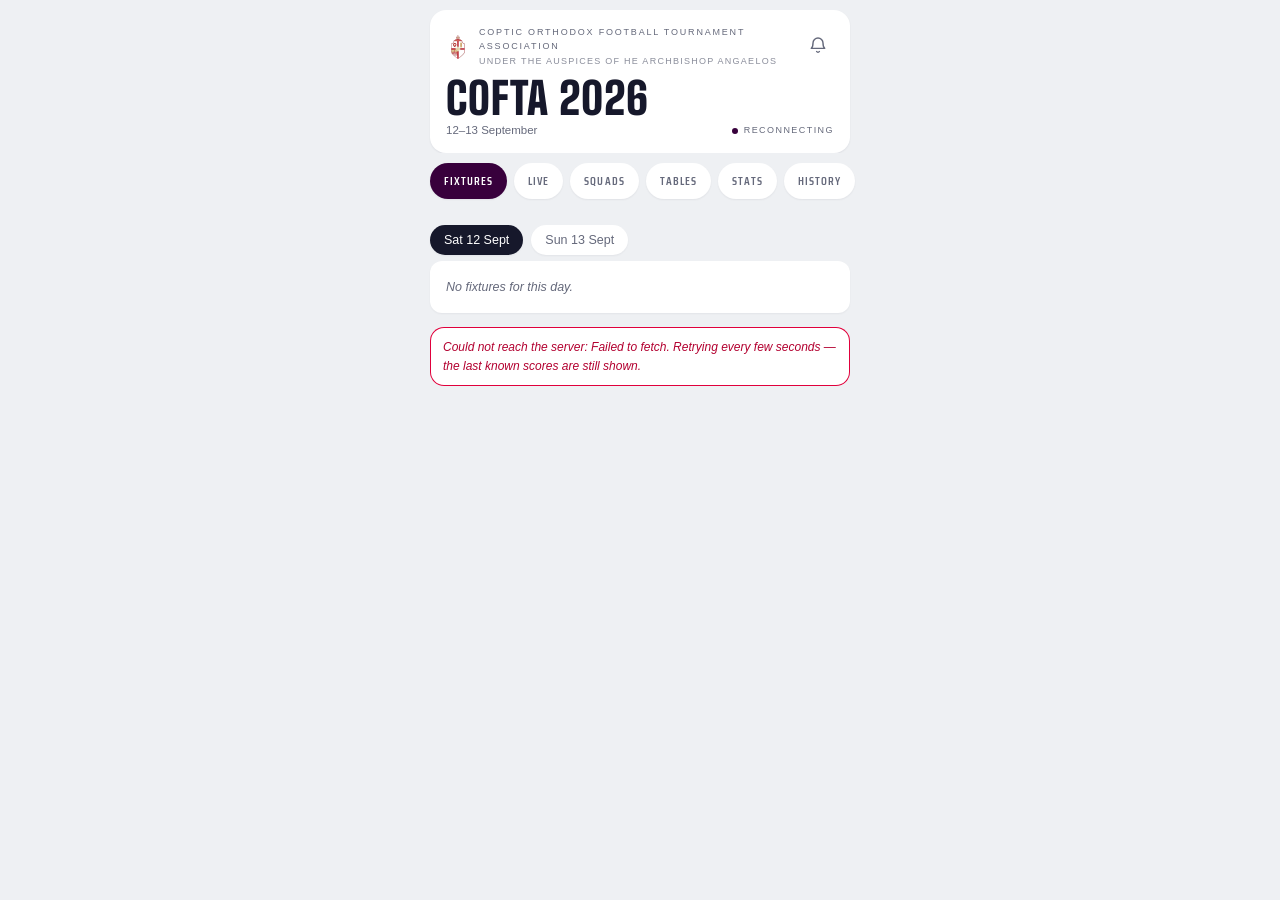
<file: web/index.html>
<!DOCTYPE html>
<html lang="en-GB">
<head>
<meta charset="utf-8">
<meta name="viewport" content="width=device-width,initial-scale=1,viewport-fit=cover">
<title>COFTA 2026 — Live Scores</title>
<meta name="description" content="Live scores, fixtures and tables for the Coptic Orthodox Football Tournament Association 2026, 12–13 September.">
<!-- KEEP PLAYERS' NAMES OUT OF SEARCH ENGINES.
     The Squads tab and every match report name real people, alongside the
     church they play for and the venue and time they will be there. The
     tournament is 16+, so some players are 16 or 17 — children in UK
     safeguarding terms, whatever they can otherwise consent to. Nothing about
     a weekend tournament needs those names to be findable on Google, and the
     site is reached by QR code and a short URL, not by search.

     A robots.txt `Disallow` WOULD BE THE WRONG TOOL and would quietly do the
     opposite of what it looks like: it stops a crawler fetching the page, so
     the crawler never reads this tag, and a URL already known from a link can
     stay listed with no way to say "drop it". noindex requires the crawl to
     happen. Cloudflare's own robots.txt already blocks the AI training
     crawlers and allows search engines through — which is exactly what this
     needs, so we deliberately do NOT ship a robots.txt of our own.

     `web/_headers` does nothing on this project (proven twice), so an
     X-Robots-Tag header is not available and this tag is the mechanism.

     To make the site findable later, delete this line. -->
<meta name="robots" content="noindex, nofollow">
<meta name="googlebot" content="noindex, nofollow">
<meta name="theme-color" content="#eef0f3">
<meta property="og:title" content="COFTA 2026 — Live Scores">
<meta property="og:description" content="Live scores, fixtures and tables. 12–13 September.">
<meta property="og:type" content="website">
<link rel="manifest" href="./manifest.webmanifest">
<link rel="apple-touch-icon" sizes="180x180" href="./apple-touch-icon.png">
<link rel="preload" href="./fonts/big-shoulders-display-latin-900-normal.woff2" as="font" type="font/woff2" crossorigin>
<link rel="preload" href="./fonts/saira-condensed-latin-600-normal.woff2" as="font" type="font/woff2" crossorigin>
<link rel="stylesheet" href="./fonts.css?b=cofta-v98">
<link rel="stylesheet" href="./styles.css?b=cofta-v98">
<link rel="stylesheet" href="./themes.css?b=cofta-v98">
</head>
<body>
<div class="app">
  <header class="hd">
    <!-- A BELL, NOT A SHIELD. This button has always led to the same panel, but
         the shield spoke to the wrong person: it said "admin" or "security" to
         a spectator, who has no idea there is anything behind it for them.
         Notifications now live in that panel and are the ONLY reason most
         readers will ever open it, so the icon names the thing they want. It
         still carries data-view="admin" and organisers still find sign-in
         behind it — the label is now "Alerts and organiser" so a screen reader
         says both, and the dot still marks a signed-in session. -->
    <button id="nav-admin" class="gear" data-view="admin"
      aria-label="Alerts and organiser" title="Alerts and organiser">
      <svg viewBox="0 0 24 24" width="20" height="20" aria-hidden="true" focusable="false"
        fill="none" stroke="currentColor" stroke-width="1.7"
        stroke-linecap="round" stroke-linejoin="round">
        <path d="M18 8.4a6 6 0 1 0-12 0c0 5-2.1 6.4-2.1 6.4h16.2S18 13.4 18 8.4Z"/>
        <path d="M13.7 18.6a2 2 0 0 1-3.4 0"/>
      </svg><i class="gdot" aria-hidden="true"></i></button>
    <!-- Diocese and auspices follow the competition being viewed: CONAFA is
         played in the Midlands, not London. render() drives both. -->
    <p class="assoc"><img class="dio" id="hd-dio" src="./diocese.webp" alt="Coptic Orthodox Diocese of London" width="24" height="24">
      <span id="hd-assoc">Coptic Orthodox Football Tournament Association<i>Under the Auspices of HE Archbishop Angaelos</i></span></p>
    <h1 id="hd-title">COFTA 2026</h1>
    <!-- hd-when holds the dates on a live page and the way back to the live
         tournament on an archive one. The pip is a sibling and is never
         rebuilt, because render() writes its state before this runs. -->
    <p class="meta"><span id="hd-when">12&ndash;13 September</span><span class="pip" id="pip"><i></i>Live</span></p>
  </header>
  <nav class="nav">
    <button id="nav-fixtures" data-view="fixtures" class="on">Fixtures</button>
    <button id="nav-live"     data-view="live">Live</button>
    <button id="nav-squads"   data-view="squads">Squads</button>
    <button id="nav-tables"   data-view="tables">Tables</button>
    <button id="nav-awards"   data-view="awards">Stats</button>
    <button id="nav-history"  data-view="history">History</button>
  </nav>
  <main class="scroll" id="body"><p class="empty">Loading&hellip;</p></main>
</div>
<script type="module" src="./app.js?b=cofta-v98"></script>
</body>
</html>
</file>
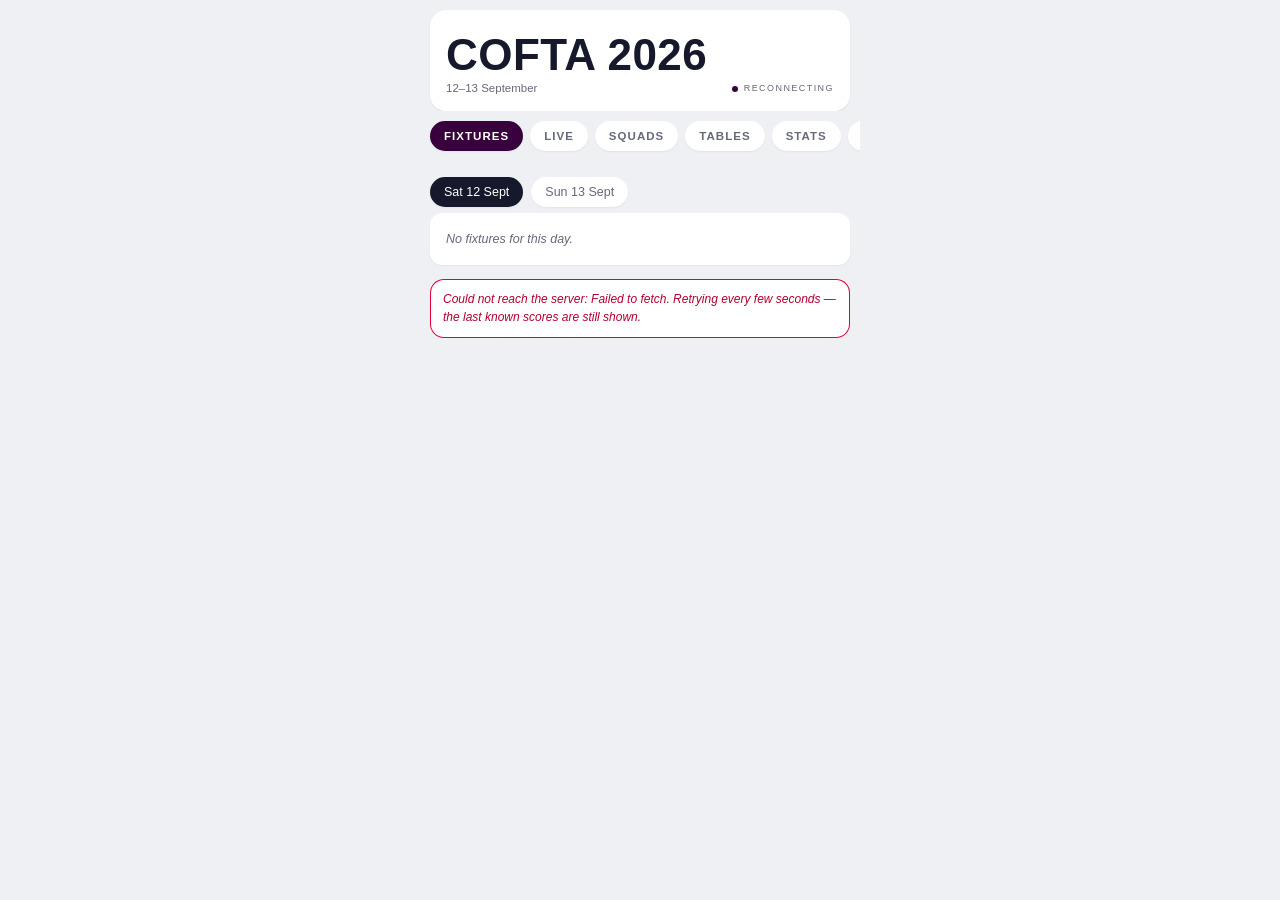
<file: tests/archive_flags.html>
<!doctype html><html lang="en"><head><meta charset="utf-8"><title>COFTA archive flag drill</title>
<link rel="stylesheet" href="../web/styles.css"><link rel="stylesheet" href="../web/themes.css">
<!--
  Archive flag drill.

  The archive stores conflicts rather than resolving them, and the flags must
  reach organisers and nobody else. The public half is easy to measure — a
  spectator sees zero .flagline elements. This covers the other half, which
  is otherwise only a conditional nobody ever executes: it stubs the role
  check to say "organiser", lets every other request go to the real database,
  opens the one Ark Cup play-off whose event count exceeds its score, and
  asserts the flag is rendered.

  Serve the repo root and open /tests/archive_flags.html; read
  globalThis.__flagSummary. Needs a connection — it reads the live archive.
-->
<script src="./until.js"></script>
<script>
localStorage.clear();
localStorage.setItem('cofta.session.v1', JSON.stringify({ access_token: 'drill', refresh_token: 'drill' }));

// Stub ONLY the role check. Everything else — snapshot, archive tables — goes
// to the real server, so this exercises the real rendering path.
const realFetch = window.fetch.bind(window);
window.fetch = (url, opts) => {
  const u = String(url);
  if (u.includes('/rpc/is_admin')) {
    return Promise.resolve(new Response('true', { status: 200,
      headers: { 'Content-Type': 'application/json' } }));
  }
  if (u.includes('/rpc/my_role')) {
    return Promise.resolve(new Response('"organiser"', { status: 200,
      headers: { 'Content-Type': 'application/json' } }));
  }
  return realFetch(url, opts);
};

const results = [];
const check = (name, ok, detail) => results.push({ name, ok: !!ok, detail });
const wait = (ms) => new Promise(r => setTimeout(r, ms));

window.addEventListener('load', async () => {
  // Boot is a condition, not a duration. A fixture row means the snapshot
  // landed and app.js is running; under a throttled timer the old fixed
  // 2.5s sleep cost nearer fifty seconds and still promised nothing.
  await untilOr(() => document.querySelector('.fx'), 'app boot (a fixture row)', 30000);
  document.getElementById('nav-history').click();
  await untilOr(() => document.querySelector('.ccard'), 'History competition cards');
  const ark = [...document.querySelectorAll('.ccard')].find(c => c.textContent.includes('Ark'));
  check('History reached and the Ark Cup card is present', !!ark);
  if (ark) {
    ark.click();
    await untilOr(() => document.querySelector('[data-histed="ark-cup-2026"]'),
      'Ark Cup edition list');
    const row = document.querySelector('[data-histed="ark-cup-2026"]');
    check('the 2026 edition is listed', !!row);
    if (row) {
      row.click();
      await untilOr(() => document.querySelector('.afxr'), 'Ark Cup 2026 fixtures');
      const flags = [...document.querySelectorAll('.flagline')].map(f => f.textContent.trim());
      check('organiser sees the flagged play-off events',
        flags.some(f => f.includes('event_count_exceeds_score')), flags);
      check('the official 2-0 is preserved despite three events',
        [...document.querySelectorAll('.afxs')].some(s => s.textContent.replace(/\s/g,'') === '2–0'));
      check('the conflicted marker is shown to everyone',
        [...document.querySelectorAll('.gap')].some(g => g.textContent.trim() === 'conflicted'));
    }
  }

  check('no wait timed out - every page rendered before it was read',
    __untilTimeouts.length === 0, __untilTimeouts.slice(0, 8));

  const summary = { total: results.length, failures: results.filter(r => !r.ok).length, results };
  globalThis.__flagSummary = summary;
  const out = document.createElement('pre');
  out.id = 'flag-report';
  out.style.cssText = 'padding:12px;white-space:pre-wrap;font:13px/1.5 ui-monospace,monospace';
  out.textContent = 'archive flag drill\n\n'
    + results.map(r => `${r.ok ? 'ok  ' : 'FAIL'}  ${r.name}`).join('\n')
    + `\n\n${summary.total - summary.failures}/${summary.total} passed`;
  document.body.appendChild(out);
});
</script></head>
<body data-theme="matchday">
<div class="app">
  <header class="hd"><button id="nav-admin" class="gear" data-view="admin" aria-label="Organiser"></button><h1 id="hd-title">COFTA 2026</h1><p class="meta"><span id="hd-when">12&ndash;13 September</span><span class="pip" id="pip"><i></i>Live</span></p></header>
  <nav class="nav">
    <button id="nav-fixtures" data-view="fixtures" class="on">Fixtures</button>
    <button id="nav-live" data-view="live">Live</button>
    <button id="nav-squads" data-view="squads">Squads</button>
    <button id="nav-tables" data-view="tables">Tables</button>
    <button id="nav-awards" data-view="awards">Stats</button>
    <button id="nav-history" data-view="history">History</button>
  </nav>
  <main class="scroll" id="body"><p class="empty">Loading&hellip;</p></main>
</div>
<script type="module" src="../web/app.js"></script>
</body></html>
</file>
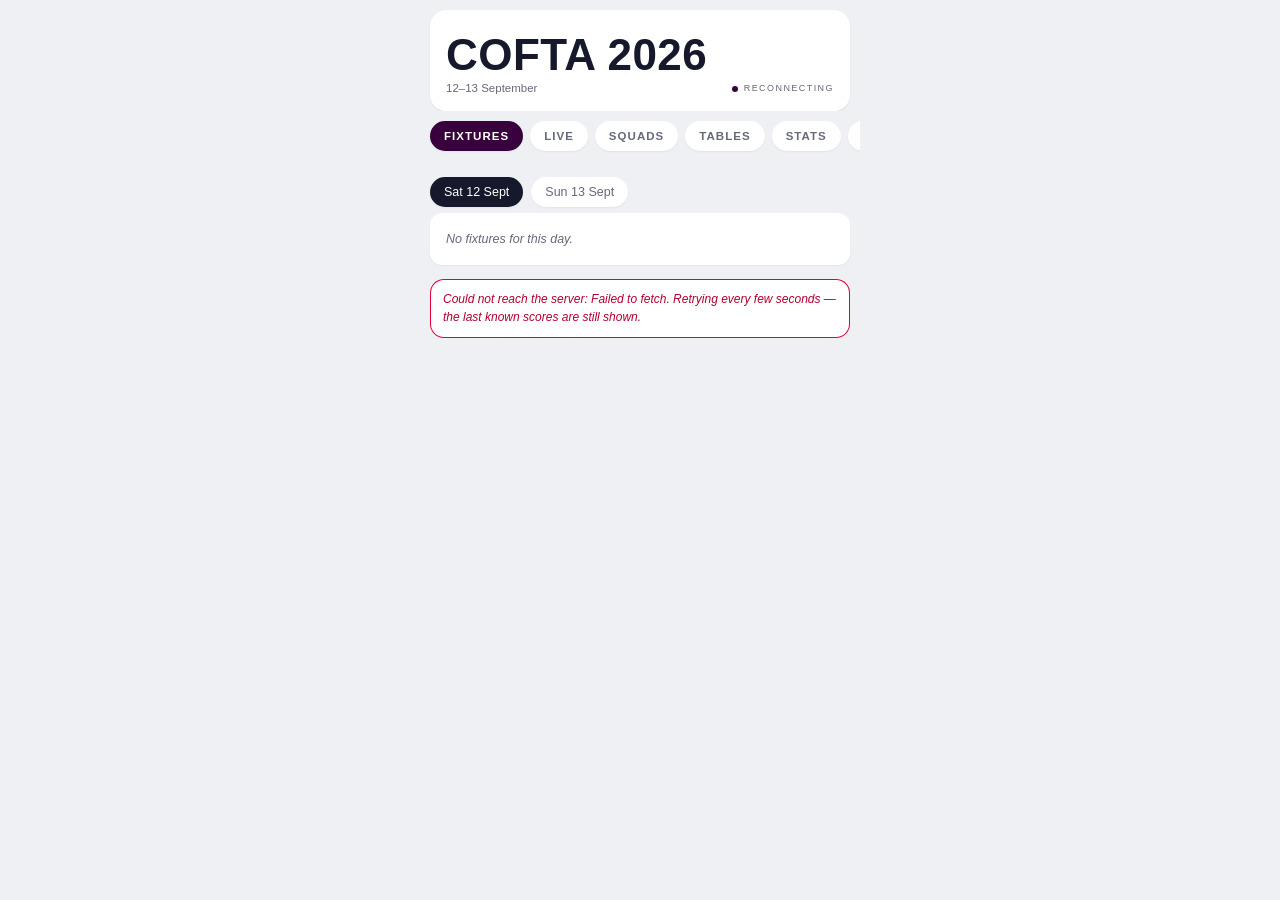
<file: tests/assist_drill.html>
<!doctype html><html lang="en"><head><meta charset="utf-8"><title>COFTA assist drill</title>
<link rel="stylesheet" href="../web/styles.css"><link rel="stylesheet" href="../web/themes.css">
<!--
  Assist drill.

  edit_event is a FULL REPLACE on the server, so the client has to send the
  assist it is currently showing on every edit — otherwise correcting a minute
  silently clears the assist beside it. That is the failure this drill exists
  to catch, and it is invisible from the UI.

  The role check is stubbed to "organiser" so the editor renders; edit_event
  is intercepted and captured rather than sent, so nothing reaches the live
  database. Everything else goes to the real server.

  Serve the repo root and open /tests/assist_drill.html; read
  globalThis.__assistSummary. Needs a connection and at least one goal on the
  live rehearsal data.
-->
<script>
localStorage.clear();
localStorage.setItem('cofta.session.v1', JSON.stringify({ access_token: 'drill', refresh_token: 'drill' }));

const sent = [];
// Edits are captured instead of sent, so the server never learns about them —
// but the app keeps polling the real snapshot every five seconds, and each
// poll overwrites the optimistic state with a copy that has no assist on it.
// The later assertions are about what survives a SECOND edit, so they need
// the first one to still be there when they run. The stub therefore plays the
// server's part: it remembers each edit and replays it into every snapshot
// that follows, which is exactly what a real edit_event would have caused.
const applied = new Map();
const realFetch = window.fetch.bind(window);
const ok = (body) => Promise.resolve(new Response(JSON.stringify(body),
  { status: 200, headers: { 'Content-Type': 'application/json' } }));
window.fetch = async (url, opts) => {
  const u = String(url);
  if (u.includes('/rpc/is_admin')) return ok(true);
  if (u.includes('/rpc/my_role'))  return ok('organiser');
  if (u.includes('/rpc/edit_event')) {          // captured, never sent
    let body; try { body = JSON.parse(opts.body); } catch { body = opts.body; }
    sent.push(body);
    if (body && body.p_event) applied.set(body.p_event, body);
    return ok(null);
  }
  const res = await realFetch(url, opts);
  if (!u.includes('/rpc/snapshot') || !applied.size) return res;
  const snap = await res.clone().json();
  for (const e of (snap?.events || [])) {
    const edit = applied.get(e.id);
    if (!edit) continue;
    e.p = edit.p_player;
    e.min = edit.p_minute;
    e.a = edit.p_assist;
  }
  return new Response(JSON.stringify(snap),
    { status: 200, headers: { 'Content-Type': 'application/json' } });
};

const results = [];
const check = (name, cond, detail) => results.push({ name, ok: !!cond, detail });
const wait = (ms) => new Promise(r => setTimeout(r, ms));
const noTransition = () => { const s = document.createElement('style');
  s.textContent = '*,*::before,*::after{transition:none!important;animation:none!important}';
  document.head.appendChild(s); };

window.addEventListener('load', async () => {
  noTransition();
  await wait(3000);

  // Find a played match that has a goal on its report.
  //
  // The row list is re-queried by index every time rather than captured once:
  // going back to Fixtures re-renders the whole view, which detaches every
  // node held from before, so a cached list silently clicks nothing from the
  // second iteration on. This drill passed for weeks on that bug because the
  // first fixture happened to hold a goal; when the rehearsal data moved its
  // goals to later matches the loop "searched" twelve rows without opening
  // any of them.
  // FORCE SATURDAY FIRST. The Fixtures tab opens on Sunday once the group
  // stage is complete, and Sunday is three knockout rows that may hold no
  // events at all — so once the rehearsal group stage was finished this drill
  // opened an empty final and reported "no goal to edit", which looks exactly
  // like the feature being broken. The goals live on day one.
  const toSaturday = async () => {
    document.getElementById('nav-fixtures').click(); await wait(280);
    const sat = [...document.querySelectorAll('[data-day]')]
      .find(b => /sat/i.test(b.textContent));
    if (sat && !sat.classList.contains('on')) { sat.click(); await wait(320); }
  };

  let goalEdit = null;
  await toSaturday();
  const count = document.querySelectorAll('[data-match]').length;
  for (let i = 0; i < Math.min(count, 20); i++) {
    await toSaturday();
    const row = document.querySelectorAll('[data-match]')[i];
    if (!row) continue;
    row.click(); await wait(420);
    const marks = [...document.querySelectorAll('.tl li .mk.goal')];
    if (marks.length) {
      goalEdit = marks[0].closest('li')?.querySelector('[data-edit]');
      if (goalEdit) break;
    }
  }
  check('found a goal to edit on the rehearsal data', !!goalEdit);

  if (goalEdit) {
    goalEdit.click(); await wait(350);
    const subs = [...document.querySelectorAll('.pksub')].map(s => s.textContent.trim());
    check('the goal editor labels both lists', subs.join('|') === 'Scored by|Assisted by', subs);

    const assistBtns = [...document.querySelectorAll('[data-edassist]')];
    check('an assist list is offered', assistBtns.length > 1, assistBtns.length);
    check('"No assist" is the first option',
      assistBtns[0]?.dataset.edassist === 'none' && /No assist/.test(assistBtns[0].textContent));

    const scorer = document.querySelector('[data-edpick].on:not([data-edpick="none"])');
    check('the scorer is excluded from their own assist list',
      !scorer || !assistBtns.some(b => b.dataset.edassist === scorer.dataset.edpick),
      scorer?.dataset.edpick);

    // choose an assist and save
    const pick = assistBtns.find(b => b.dataset.edassist !== 'none');
    const pickedId = pick.dataset.edassist;
    pick.click(); await wait(250);
    check('the chosen assist is marked selected',
      document.querySelector(`[data-edassist="${pickedId}"]`)?.classList.contains('on'));

    document.querySelector('[data-edsave]').click(); await wait(600);
    const payload = sent[sent.length - 1];
    check('edit_event carries the assist', payload && payload.p_assist === pickedId, payload);
    check('edit_event still carries player and minute',
      payload && 'p_player' in payload && /′$/.test(payload.p_minute || ''), payload);
    check('the report now shows the assist',
      !!document.querySelector('.asst'),
      document.querySelector('.asst')?.textContent.trim());

    // re-open and save again WITHOUT touching the assist: it must survive
    const again = document.querySelector('.tl li .mk.goal')?.closest('li')?.querySelector('[data-edit]');
    if (again) {
      again.click(); await wait(350);
      check('re-opening pre-selects the stored assist',
        document.querySelector(`[data-edassist="${pickedId}"]`)?.classList.contains('on'));
      document.querySelector('[data-edsave]').click(); await wait(600);
      const p2 = sent[sent.length - 1];
      check('a minute-only edit sends the assist back, not null',
        p2 && p2.p_assist === pickedId, p2);
    }

    // ── the one-tap path: "+ Assist" on the row, no Save ───────────────
    //
    // The whole risk here is the same full-replace trap the panel above
    // guards: a tap that sends only the assist would blank the scorer and the
    // minute, and NOTHING ON THE SCREEN WOULD SHOW IT. So the assertions are
    // about the payload, not about what the row looks like afterwards.
    const goalLi = document.querySelector('.tl li .mk.goal')?.closest('li');
    const assistBtn = goalLi?.querySelector('[data-assist]');
    check('a recorded goal offers an assist button on its own row', !!assistBtn,
      goalLi?.querySelector('.rowacts')?.textContent.replace(/\s+/g, ' ').trim());

    if (assistBtn) {
      assistBtn.click(); await wait(350);
      const panel = document.querySelector('.picker');
      check('it opens a picker and NOT the editor',
        !!panel && !document.querySelector('[data-edsave]'),
        panel?.querySelector('.pkhd span')?.textContent);
      check('the picker has no confirm button of any kind',
        !!panel && !panel.querySelector('[data-edsave],[data-assistsave]'));
      check('the header names the scorer it is asking about',
        /assisted/i.test(panel?.querySelector('.pkhd span')?.textContent || ''),
        panel?.querySelector('.pkhd span')?.textContent);

      const opts = [...document.querySelectorAll('[data-assistpick]')];
      const scorerId = sent[sent.length - 1]?.p_player;
      check('the scorer cannot assist their own goal',
        !opts.some(b => b.dataset.assistpick === scorerId), scorerId);

      const target = opts.find(b => b.dataset.assistpick !== 'none'
        && b.dataset.assistpick !== pickedId);
      if (target) {
        const newId = target.dataset.assistpick;
        const n = sent.length;
        target.click(); await wait(600);
        check('ONE TAP SENDS IT - no second confirming tap', sent.length === n + 1,
          { before: n, after: sent.length });
        const p3 = sent[sent.length - 1];
        check('the tap applied the assist chosen', p3 && p3.p_assist === newId, p3);
        check('AND SENT THE SCORER BACK - full replace, or it is wiped',
          p3 && p3.p_player === scorerId, p3);
        check('and the minute, still with its prime',
          p3 && /′$/.test(p3.p_minute || ''), p3?.p_minute);
        check('the picker closed itself', !document.querySelector('[data-assistpick]'));
        check('the row shows the new assist without a reload',
          /assist/i.test(document.querySelector('.tl li .asst')?.textContent || ''),
          document.querySelector('.tl li .asst')?.textContent.trim());
      } else {
        check('a second squad member was available to pick', false, opts.length);
      }
    }

    // ── Undo asks first, and says what it costs ────────────────────────
    //
    // confirm() is STUBBED TO REFUSE, so the drill can read the message
    // without ever voiding a goal on the live data. That also proves the
    // refusal path: saying no must send nothing.
    // RE-QUERY. `goalLi` was captured before the assist tap, and render()
    // has replaced the timeline since — a click on a detached node never
    // reaches the delegated handler, and the failure looks exactly like the
    // feature not working. This is the drill trap CLAUDE.md already names.
    const undoLi = document.querySelector('.tl li .mk.goal')?.closest('li');
    const undo = undoLi?.querySelector('[data-void]');
    check('the goal row still offers Undo', !!undo && document.contains(undo));
    if (undo) {
      const realConfirm = window.confirm;
      let asked = null;
      window.confirm = (msg) => { asked = msg; return false; };
      const n = sent.length;
      undo.click(); await wait(400);
      window.confirm = realConfirm;

      check('Undo asks before it does anything', typeof asked === 'string', asked);
      check('saying no sends NOTHING', sent.length === n, { before: n, after: sent.length });
      check('the goal is still on the report', !!document.querySelector('.tl li .mk.goal'));
      check('the warning names the score it would go back to',
        /score goes back to/i.test(asked || ''), asked);
      check('and is specific about the notification, either way',
        /already gone out|not been announced/i.test(asked || ''), asked);
      check('the row was not left in a half-undone state',
        !document.querySelector('.tl li.pending'));
    }
  }

  const summary = { total: results.length, failures: results.filter(r => !r.ok).length, results, sent };
  globalThis.__assistSummary = summary;
  const out = document.createElement('pre');
  out.id = 'assist-report';
  out.style.cssText = 'padding:12px;white-space:pre-wrap;font:13px/1.5 ui-monospace,monospace';
  out.textContent = 'assist drill\n\n'
    + results.map(r => `${r.ok ? 'ok  ' : 'FAIL'}  ${r.name}`).join('\n')
    + `\n\n${summary.total - summary.failures}/${summary.total} passed`;
  document.body.appendChild(out);
});
</script></head>
<body data-theme="matchday">
<div class="app">
  <header class="hd"><button id="nav-admin" class="gear" data-view="admin" aria-label="Organiser"></button><h1 id="hd-title">COFTA 2026</h1><p class="meta"><span id="hd-when">12&ndash;13 September</span><span class="pip" id="pip"><i></i>Live</span></p></header>
  <nav class="nav">
    <button id="nav-fixtures" data-view="fixtures" class="on">Fixtures</button>
    <button id="nav-live" data-view="live">Live</button>
    <button id="nav-squads" data-view="squads">Squads</button>
    <button id="nav-tables" data-view="tables">Tables</button>
    <button id="nav-awards" data-view="awards">Stats</button>
    <button id="nav-history" data-view="history">History</button>
  </nav>
  <main class="scroll" id="body"><p class="empty">Loading&hellip;</p></main>
</div>
<script type="module" src="../web/app.js"></script>
</body></html>
</file>
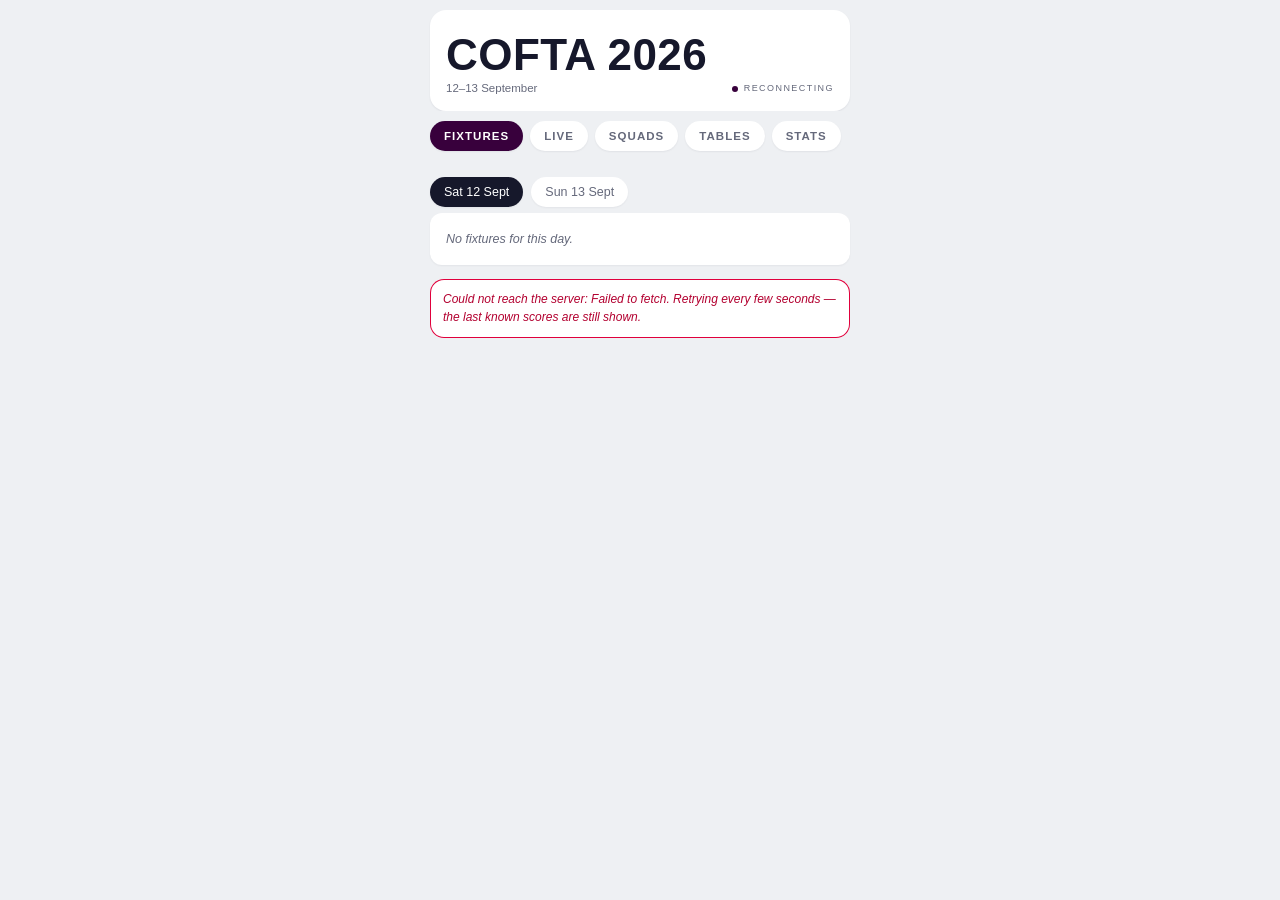
<file: tests/boot_drill.html>
<!doctype html><html lang="en"><head><meta charset="utf-8"><title>COFTA boot drill</title>
<link rel="stylesheet" href="../web/styles.css"><link rel="stylesheet" href="../web/themes.css">
<!--
  Boot drill — the offline organiser.

  model.js is tested headlessly; this covers the one thing it cannot, which is
  what app.js decides at boot when the network will not answer. Found in a
  venue drill: an organiser's phone restarting on a dead signal came up as a
  spectator, because a failed role check is indistinguishable from "not an
  admin". The fix remembers the last confirmed role; these are its guardrails.

  Serve the repo root (scratchpad/serve.ps1) and open:
      /tests/boot_drill.html                 offline boot, then recovery
      /tests/boot_drill.html?mode=nosession  stale cache with no session
  Read globalThis.__drillSummary when it appears. Every assertion must pass;
  a failure here means an organiser loses their controls, or a spectator
  gains them.
-->
<script>
const MODE = new URLSearchParams(location.search).get('mode') || 'recovery';
localStorage.clear();
// a signed-in organiser whose last check succeeded, exactly as a real phone
// would have it after any successful session
if (MODE !== 'nosession') {
  localStorage.setItem('cofta.session.v1', JSON.stringify({ access_token: 'drill', refresh_token: 'drill' }));
}
localStorage.setItem('cofta.role.v1', JSON.stringify({ admin: true, role: 'organiser' }));

const EMPTY_SNAP = { now: new Date().toISOString(), teams: [], players: [], matches: [],
  events: [], slots: {}, ties: [], trophies: {}, history: [] };

// 'down' rejects like a dead radio; 'revoked' answers, and says no.
window.__net = 'down';
window.__calls = [];
window.fetch = (url) => {
  window.__calls.push(String(url));
  if (window.__net === 'down') return Promise.reject(new TypeError('Failed to fetch'));
  const body = String(url).includes('/rpc/snapshot') ? EMPTY_SNAP : false;
  return Promise.resolve(new Response(JSON.stringify(body),
    { status: 200, headers: { 'Content-Type': 'application/json' } }));
};

const probe = () => ({
  signout: !!document.getElementById('signout'),
  reset:   !!document.querySelector('[data-reset]'),
  signin:  !!document.getElementById('signin'),
  roleChecks: window.__calls.filter(u => u.includes('is_admin')).length,
});

const results = [];
const check = (name, ok, detail) => results.push({ name, ok: !!ok, detail });
const wait = (ms) => new Promise(r => setTimeout(r, ms));

window.addEventListener('load', async () => {
  await wait(1000);                       // boot's own poll has failed by now
  document.getElementById('nav-admin').click();
  await wait(200);
  const booted = probe();

  if (MODE === 'nosession') {
    check('no session: cached role is ignored', !booted.signout && !booted.reset, booted);
    check('no session: sign-in form is shown', booted.signin, booted);
    check('no session: the role is never even asked for', booted.roleChecks === 0, booted);
  } else {
    check('offline boot: the network was tried first', booted.roleChecks === 1, booted);
    check('offline boot: organiser controls render', booted.signout, booted);
    check('offline boot: organiser-only reset renders', booted.reset, booted);
    check('offline boot: no sign-in form', !booted.signin, booted);

    window.__net = 'revoked';             // signal returns; the server says no
    window.dispatchEvent(new Event('online'));
    await wait(700);
    const after = probe();
    check('recovery: the role was re-checked', after.roleChecks === 2, after);
    check('recovery: controls are withdrawn', !after.signout && !after.reset, after);
    check('recovery: sign-in form returns', after.signin, after);
    check('recovery: the cache is corrected, not left stale',
      localStorage.getItem('cofta.role.v1') === JSON.stringify({ admin: false, role: null }),
      localStorage.getItem('cofta.role.v1'));
  }

  const summary = { mode: MODE, total: results.length,
    failures: results.filter(r => !r.ok).length, results };
  globalThis.__drillSummary = summary;
  // the app keeps polling and re-rendering #body, so the report sits outside it
  const out = document.createElement('pre');
  out.id = 'drill-report';
  out.style.cssText = 'padding:12px;white-space:pre-wrap;font:13px/1.5 ui-monospace,monospace';
  out.textContent = `boot drill — ${summary.mode}\n\n` +
    results.map(r => `${r.ok ? 'ok  ' : 'FAIL'}  ${r.name}`).join('\n') +
    `\n\n${summary.total - summary.failures}/${summary.total} passed`;
  document.body.appendChild(out);
});
</script></head>
<body data-theme="matchday">
<div class="app">
  <header class="hd"><button id="nav-admin" class="gear" data-view="admin" aria-label="Organiser"></button><h1 id="hd-title">COFTA 2026</h1><p class="meta"><span id="hd-when">12&ndash;13 September</span><span class="pip" id="pip"><i></i>Live</span></p></header>
  <nav class="nav">
    <button id="nav-fixtures" data-view="fixtures" class="on">Fixtures</button>
    <button id="nav-live" data-view="live">Live</button>
    <button id="nav-squads" data-view="squads">Squads</button>
    <button id="nav-tables" data-view="tables">Tables</button>
    <button id="nav-awards" data-view="awards">Stats</button>
  </nav>
  <main class="scroll" id="body"><p class="empty">Loading&hellip;</p></main>
</div>
<script type="module" src="../web/app.js"></script>
</body></html>
</file>
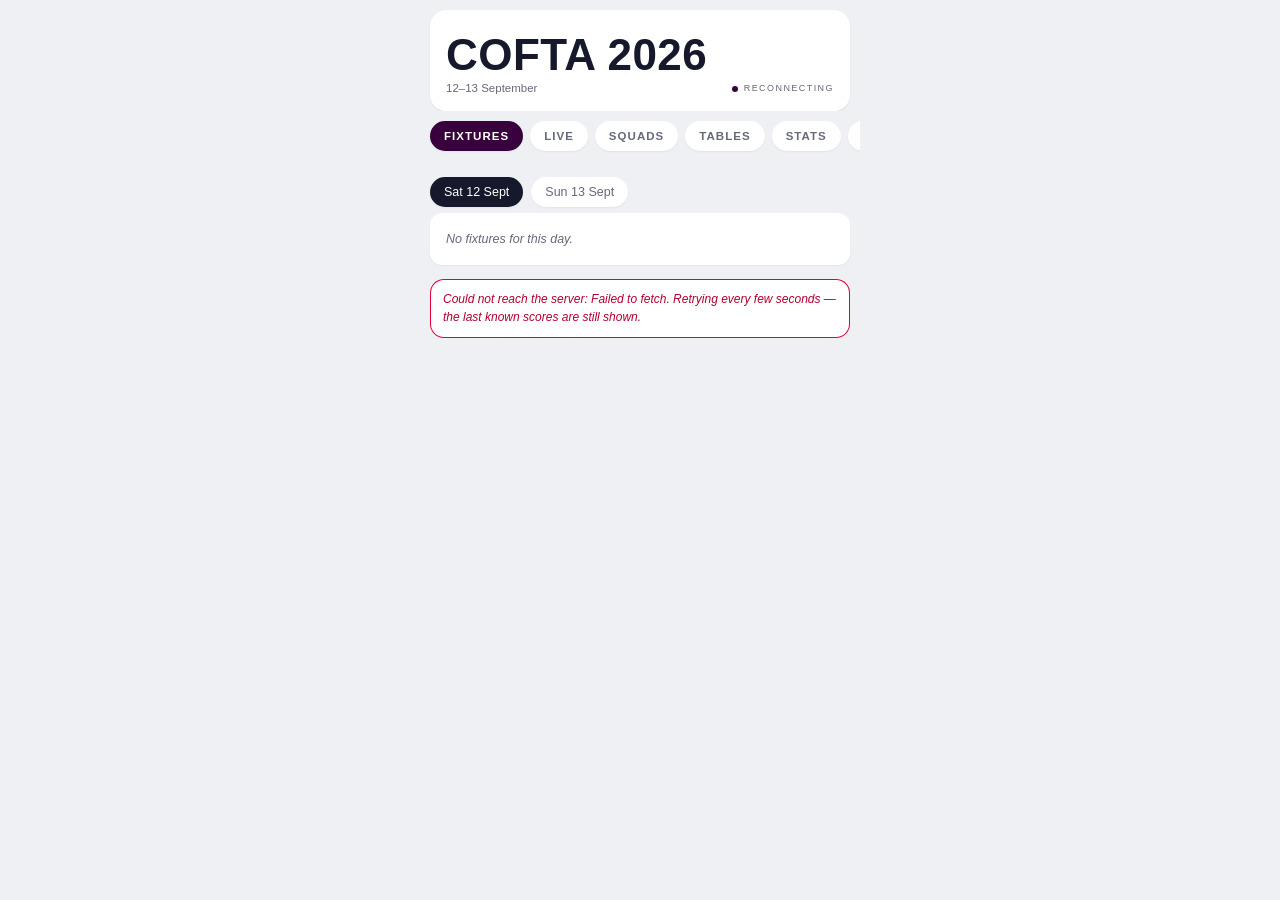
<file: tests/gender_drill.html>
<!doctype html><html lang="en"><head><meta charset="utf-8"><title>COFTA gendered-archive drill</title>
<!-- Crest paths in the data are relative to web/, so this page must resolve
     them the way the app does or every image 404s and the onerror fallback
     fires before an assertion can read the src. -->
<base href="../web/">
<link rel="stylesheet" href="styles.css"><link rel="stylesheet" href="themes.css">
<!--
  Gendered archive drill.

  Two things this covers that nothing else can.

  1. THE CABINET BUG. Three churches field both a men's and a women's side
     under one name, and the cabinet used to pool them: SMPK's record showed
     the Ark Cup and COSA in one trophy count. The model test pins the
     aggregation; this pins the rendered page and the entry-point defaulting.

  2. GENDERED CRESTS. The three women's crest files have not been supplied
     yet, so this stubs the archive_teams read to inject a crest_women and
     asserts the img src actually follows the edition's category. Without the
     stub the mechanism would sit untested until the files land.

  Serve the repo root and open /tests/gender_drill.html; read
  globalThis.__genderSummary. Needs a connection.
-->
<!-- NOT "./until.js": the <base href="../web/"> above rewrites it to
     web/until.js, which 404s, leaving untilOr undefined and the drill dead
     before its first assertion. Relative to the BASE, not to this file. -->
<script src="../tests/until.js"></script>
<script>
localStorage.clear();
// An existing file, so the category switch is observable: were this a
// genuinely absent path the onerror fallback would swap it back to the live
// crest before the assertion could read src. gg.webp is visibly not smpk's.
const WOMENS_CREST = './crests/gg.webp';
const realFetch = window.fetch.bind(window);
window.fetch = async (url, opts) => {
  const u = String(url);
  const res = await realFetch(url, opts);
  if (!u.includes('archive_teams?select=')) return res;
  const rows = await res.clone().json();
  for (const t of rows) {
    if (t.canonical_name === 'St Mary & Pope Kyrillos VI' && !t.parent_club) {
      t.display = Object.assign({}, t.display, { crest_women: WOMENS_CREST });
    }
  }
  return new Response(JSON.stringify(rows),
    { status: 200, headers: { 'Content-Type': 'application/json' } });
};

const results = [];
const check = (name, cond, detail) => results.push({ name, ok: !!cond, detail });
const wait = (ms) => new Promise(r => setTimeout(r, ms));

// Waiting for ".afxr to exist" is not enough: the previous edition's rows are
// still in the DOM at that moment, so the loop exits immediately and every
// assertion reads the page you just left. Wait for THIS edition's header.
//
// That used to compare the <h2> text against what it was before. When the
// edition's name moved up into the masthead the <h2> went with it, the
// selector stopped matching anything, and the wait just ran out — a drill
// that failed for a reason entirely unrelated to what it tests. `data-ed` is
// an explicit hook so it can name the edition it is waiting for.
const openEdition = async (id) => {
  document.getElementById('nav-history').click();
  await untilOr(() => document.querySelector('.ccard'), 'History cards before ' + id);
  const b = document.createElement('button');
  b.dataset.histed = id; b.style.display = 'none';
  document.body.appendChild(b); b.click(); b.remove();
  const ready = () => document.querySelector(`.chead[data-ed="${id}"]`)
    && (document.querySelector('.afxr') || document.querySelector('.thincard'));
  if (await untilOr(ready, 'edition page ' + id)) return;
  throw new Error('edition ' + id + ' never rendered');
};
// Must be a link that actually draws a badge: goal-event links name the club
// without a crest, and they come first in the DOM.
const linkFor = (name) => [...document.querySelectorAll('.tlink[data-archteam]')]
  .find(el => el.querySelector('.who b')?.textContent.trim() === name
           && (el.querySelector('img') || el.querySelector('.mono')));
const finals = () => [...document.querySelectorAll('.cabrow .cabm b')].map(b => b.textContent.trim());

window.addEventListener('load', async () => {
  const kill = document.createElement('style');
  kill.textContent = '*,*::before,*::after{transition:none!important;animation:none!important}';
  document.head.appendChild(kill);
  // Boot is a condition, not a duration - see until.js.
  await untilOr(() => document.querySelector('.fx'), 'app boot (a fixture row)', 30000);

  /* ── the crest follows the edition's category ── */
  await openEdition('ark-cup-2026');
  const mensImg = linkFor('St Mary & Pope Kyrillos VI')?.querySelector('img');
  check('a mens edition uses the live crest',
    mensImg && /\/crests\/smpk\.webp$/.test(mensImg.getAttribute('src')),
    mensImg?.getAttribute('src'));

  await openEdition('cosa-2026');
  const womensImg = linkFor('St Mary & Pope Kyrillos VI')?.querySelector('img');
  check('a womens edition uses the womens crest',
    womensImg && womensImg.getAttribute('src') === WOMENS_CREST,
    womensImg?.getAttribute('src'));
  check('a womens crest carries a fallback to the live crest if its file is absent',
    womensImg && /smpk\.webp/.test(womensImg.getAttribute('onerror') || ''),
    womensImg?.getAttribute('onerror'));

  await openEdition('conafa-2026');
  const notts = linkFor('St Mary & St George');
  check('a club with a crest but no womens crest keeps its own',
    /st-mary-st-george\.webp$/.test(notts?.querySelector('img')?.getAttribute('src') || ''),
    notts?.querySelector('img')?.getAttribute('src'));
  const bolton = linkFor('St Mary & St Philopater');
  check('a club with no crest at all still gets its monogram',
    !bolton || !!bolton.querySelector('.mono'),
    bolton?.querySelector('.mono')?.className ?? 'not in this edition');

  /* ── the cabinet no longer pools the two records ── */
  await openEdition('ark-cup-2026');
  linkFor('St Mary & Pope Kyrillos VI').click();
  await untilOr(() => document.querySelector('.cabtally'), 'cabinet body');
  const men = finals();
  check('entering from a mens edition opens on Men',
    document.querySelector('.cabseg button.on')?.textContent.trim() === 'Men');
  check('the mens cabinet holds no womens competition',
    men.length > 0 && !men.includes('COSA') && !men.includes('Ladies COFTA'), men);

  const menSeen = finals().join('|');
  document.querySelector('[data-cabcat="women"]').click();
  await untilOr(() => finals().join('|') !== menSeen, 'cabinet switched to Women');
  const women = finals();
  check('switching to Women shows only womens competitions',
    women.length > 0 && women.every(c => c === 'COSA' || c === 'Ladies COFTA'), women);
  check('the two sides do not overlap', !men.some(c => women.includes(c)), { men, women });

  /* ── computed styles on the toggle ── */
  const on = document.querySelector('.cabseg button.on');
  const off = document.querySelector('.cabseg button:not(.on)');
  const cs = getComputedStyle(on), co = getComputedStyle(off);
  check('the selected side is filled with the accent',
    cs.backgroundColor !== co.backgroundColor && cs.color !== co.color,
    { on: cs.backgroundColor, off: co.backgroundColor });
  check('the toggle is a real pill with a tap target',
    parseFloat(cs.minHeight) >= 34 && cs.borderRadius.startsWith('999'),
    { minHeight: cs.minHeight, radius: cs.borderRadius });
  check('the selected side is announced, not only coloured',
    on.getAttribute('aria-pressed') === 'true' && off.getAttribute('aria-pressed') === 'false');

  /* ── a club that only played one category gets no toggle ── */
  await openEdition('conafa-2026');
  linkFor('St Mary & St George').click();
  await untilOr(() => document.querySelector('.cabtally'), 'cabinet body');
  check('a club with one category gets no toggle', !document.querySelector('.cabseg'));

  check('no wait timed out - every page rendered before it was read',
    __untilTimeouts.length === 0, __untilTimeouts.slice(0, 8));

  kill.remove();
  const summary = { total: results.length, failures: results.filter(r => !r.ok).length, results };
  globalThis.__genderSummary = summary;
  const out = document.createElement('pre');
  out.id = 'gender-report';
  out.style.cssText = 'padding:12px;white-space:pre-wrap;font:13px/1.5 ui-monospace,monospace';
  out.textContent = 'gendered archive drill\n\n'
    + results.map(r => `${r.ok ? 'ok  ' : 'FAIL'}  ${r.name}`).join('\n')
    + `\n\n${summary.total - summary.failures}/${summary.total} passed`;
  document.body.appendChild(out);
});
</script></head>
<body data-theme="matchday">
<div class="app">
  <header class="hd"><button id="nav-admin" class="gear" data-view="admin" aria-label="Organiser"></button><h1 id="hd-title">COFTA 2026</h1><p class="meta"><span id="hd-when">12&ndash;13 September</span><span class="pip" id="pip"><i></i>Live</span></p></header>
  <nav class="nav">
    <button id="nav-fixtures" data-view="fixtures" class="on">Fixtures</button>
    <button id="nav-live" data-view="live">Live</button>
    <button id="nav-squads" data-view="squads">Squads</button>
    <button id="nav-tables" data-view="tables">Tables</button>
    <button id="nav-awards" data-view="awards">Stats</button>
    <button id="nav-history" data-view="history">History</button>
  </nav>
  <main class="scroll" id="body"><p class="empty">Loading&hellip;</p></main>
</div>
<script type="module" src="app.js"></script>
</body></html>
</file>
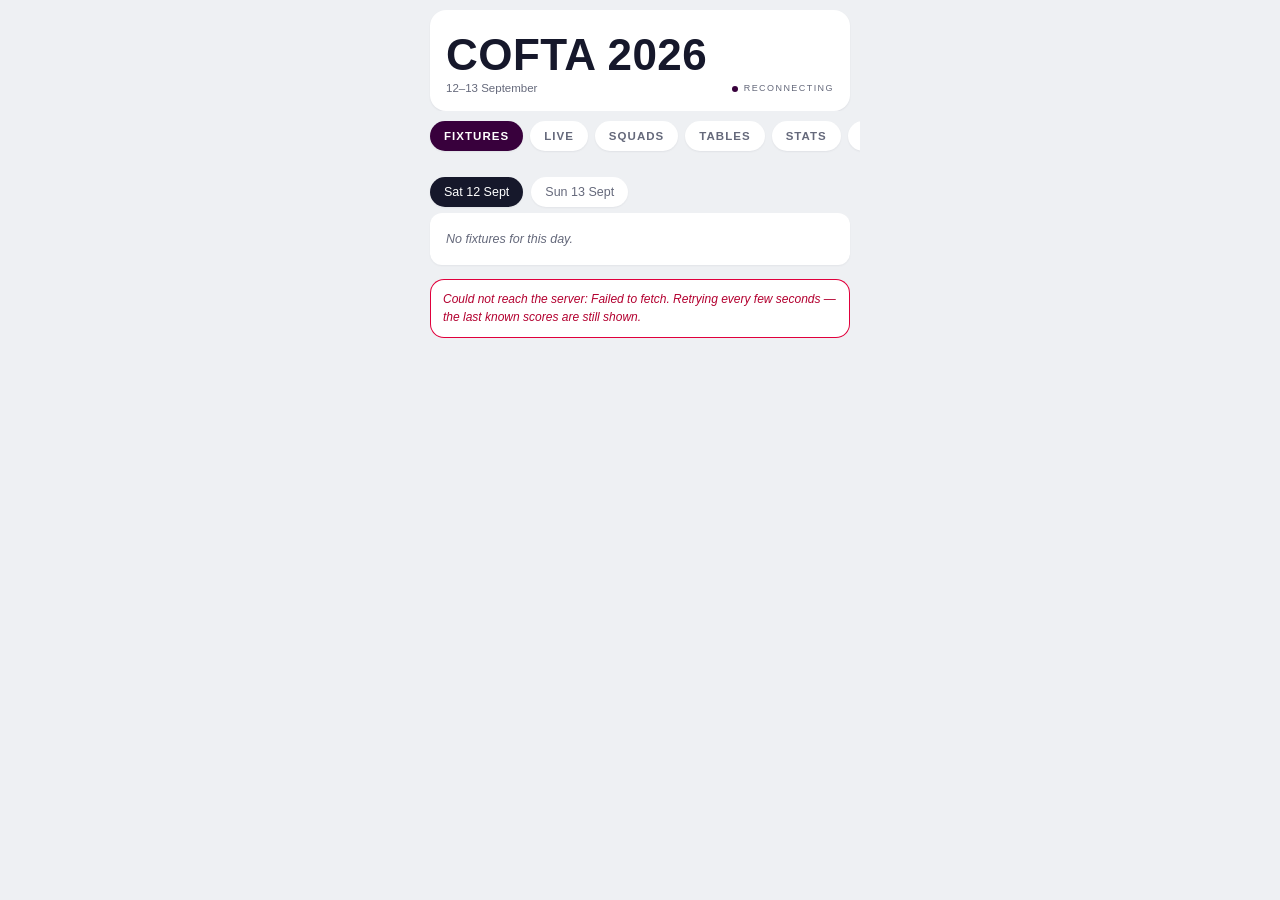
<file: tests/install_drill.html>
<!doctype html><html lang="en"><head><meta charset="utf-8"><title>COFTA install-prompt drill</title>
<!-- Crest paths in the data are relative to web/, so this page must resolve
     them the way the app does. NOTE: with this base set, the helper below must
     be loaded as ../tests/until.js — ./until.js resolves into web/ and 404s. -->
<base href="../web/">
<link rel="stylesheet" href="styles.css"><link rel="stylesheet" href="themes.css">
<!--
  Install-prompt drill.

  The install offer is the one feature whose behaviour depends entirely on
  WHICH BROWSER is asking, and the two platforms get completely different
  treatment. That cannot be checked by reading the code, and it cannot be
  checked in the dev browser either, which is neither an iPhone nor installed.
  So this stubs the user agent BEFORE app.js evaluates — IOS and IOS_SAFARI are
  module-level constants, so a stub applied afterwards would be too late — and
  drives each case.

  Serve the repo root and open /tests/install_drill.html; read
  globalThis.__installSummary. Modes:
    (none)       iOS Safari      -> instructional bar, no Add button
    ?m=crios     Chrome on iOS   -> nothing, ever
    ?m=standalone already installed -> nothing, ever
    ?m=dismissed inside cooldown -> nothing, ever
    ?m=notify    installed, no permission yet -> the ALERTS bar, not the install one
    ?m=howto     NOT installed, opens the bell -> the numbered how-to, not a dead end
-->
<script src="../tests/until.js"></script>
<script>
const MODE = new URLSearchParams(location.search).get('m') || 'ios';

// ── the stubs, applied before app.js is fetched ──────────────────────
const UA = {
  ios:       'Mozilla/5.0 (iPhone; CPU iPhone OS 17_5 like Mac OS X) AppleWebKit/605.1.15 (KHTML, like Gecko) Version/17.5 Mobile/15E148 Safari/604.1',
  crios:     'Mozilla/5.0 (iPhone; CPU iPhone OS 17_5 like Mac OS X) AppleWebKit/605.1.15 (KHTML, like Gecko) CriOS/126.0.6478.108 Mobile/15E148 Safari/604.1',
  standalone:'Mozilla/5.0 (iPhone; CPU iPhone OS 17_5 like Mac OS X) AppleWebKit/605.1.15 (KHTML, like Gecko) Version/17.5 Mobile/15E148 Safari/604.1',
  dismissed: 'Mozilla/5.0 (iPhone; CPU iPhone OS 17_5 like Mac OS X) AppleWebKit/605.1.15 (KHTML, like Gecko) Version/17.5 Mobile/15E148 Safari/604.1',
  notify:    'Mozilla/5.0 (iPhone; CPU iPhone OS 17_5 like Mac OS X) AppleWebKit/605.1.15 (KHTML, like Gecko) Version/17.5 Mobile/15E148 Safari/604.1',
  howto:     'Mozilla/5.0 (iPhone; CPU iPhone OS 17_5 like Mac OS X) AppleWebKit/605.1.15 (KHTML, like Gecko) Version/17.5 Mobile/15E148 Safari/604.1',
};
Object.defineProperty(navigator, 'userAgent', { get: () => UA[MODE], configurable: true });

localStorage.clear();
if (MODE === 'dismissed') {
  // Dismissed an hour ago: well inside the seven-day cooldown.
  localStorage.setItem('cofta.install.dismissed', String(Date.now() - 3600e3));
}
if (MODE === 'standalone' || MODE === 'notify') {
  const realMM = window.matchMedia.bind(window);
  window.matchMedia = (q) => q.includes('display-mode: standalone')
    ? { matches: true, addEventListener(){}, removeEventListener(){} }
    : realMM(q);
}

// The alerts bar's own stubs. requestPermission answers 'denied', which is the
// one outcome that exercises the whole tap path — gesture, permission call,
// bar taken down — WITHOUT reaching the network: enablePush returns before
// subscribe_push, so this drill can never write a junk subscription into the
// production table. What it proves is that the tap is spent on the permission
// request itself, which is the part iOS is strict about.
let permissionAsks = 0;
if (MODE === 'notify') {
  window.Notification = {
    permission: 'default',
    requestPermission: async () => { permissionAsks++; return 'denied'; },
  };
}

const results = [];
const check = (name, cond, detail) => results.push({ name, ok: !!cond, detail });

window.addEventListener('load', async () => {
  await untilOr(() => document.querySelector('.fx'), 'app boot (a fixture row)', 30000);

  // Nothing on the first painted page, on any platform.
  check('no offer on the first page', !document.getElementById('installbar'));

  // Move once. That is the second painted page, which is the trigger.
  document.getElementById('nav-tables').click();
  await untilOr(() => document.querySelector('#body table'), 'tables view');
  // `until`, NOT `untilOr`: in the suppression modes this wait is SUPPOSED to
  // run out, because the bar must never appear. Recording it as a timeout
  // would fail the drill for doing exactly what it is testing. Whether the bar
  // is there is asserted explicitly below, which is where a failure belongs.
  await until(() => document.getElementById('installbar'), { timeout: 4000 });

  const bar = document.getElementById('installbar');

  if (MODE === 'ios') {
    check('iOS Safari is offered the instructional bar', !!bar);
    check('it does NOT offer an Add button, because iOS has no such API',
      !!bar && !bar.querySelector('[data-install="go"]'));
    check('it names the Add to Home Screen step',
      !!bar && /Add to Home Screen/i.test(bar.textContent), bar?.textContent.trim());
    check('the share icon is DRAWN, not a text glyph that may render as tofu',
      !!bar && !!bar.querySelector('svg'));
    check('the dismiss control is a real button with a label',
      bar?.querySelector('[data-install="no"]')?.tagName === 'BUTTON'
      && !!bar?.querySelector('[data-install="no"]')?.getAttribute('aria-label'));

    // computed style, with transitions off so nothing is measured mid-animation
    const cs = getComputedStyle(bar);
    check('the bar is pinned to the bottom above the safe area',
      cs.position === 'fixed' && parseFloat(cs.bottom) >= 12,
      { position: cs.position, bottom: cs.bottom });
    check('it sits below the update bar in the stack',
      Number(cs.zIndex) < 60, cs.zIndex);
    check('it is a card, not the accent — this is an offer, not a problem',
      cs.backgroundColor !== getComputedStyle(document.documentElement)
        .getPropertyValue('--acc').trim(), cs.backgroundColor);
    const tap = bar.querySelector('[data-install="no"]');
    check('the dismiss target is big enough to hit',
      parseFloat(getComputedStyle(tap).minHeight) >= 38,
      getComputedStyle(tap).minHeight);
    // Measured BEFORE this drill appends its own report element, which is a
      // wide <pre> and would otherwise be blamed on the bar.
    check('the bar does not overflow the page at this width',
      document.documentElement.scrollWidth <= document.documentElement.clientWidth + 1,
      { scroll: document.documentElement.scrollWidth, client: document.documentElement.clientWidth });

    // dismissal is respected, and remembered
    tap.click();
    await untilOr(() => !document.getElementById('installbar'), 'bar dismissed', 4000);
    check('dismissing removes it', !document.getElementById('installbar'));
    check('dismissal is remembered for the cooldown',
      !!localStorage.getItem('cofta.install.dismissed'));
    document.getElementById('nav-fixtures').click();
    await untilOr(() => document.querySelector('.fx'), 'back to fixtures');
    check('it does not come straight back on the next page',
      !document.getElementById('installbar'));
  } else if (MODE === 'howto') {
    // The bar first — it is the one surface a reader who has not installed will
    // see without going looking, so it has to name the payoff.
    check('the bar names the notifications, not just "full screen"',
      !!bar && /goal goes in/i.test(bar.textContent), bar?.textContent.trim());
    check('and still carries the actual instruction',
      !!bar && /Add to Home Screen/i.test(bar.textContent));

    // Then the panel behind the bell, which is where someone who has decided
    // they want alerts arrives — and where the steps live.
    document.getElementById('nav-admin').click();
    await untilOr(() => document.querySelector('.howto'), 'the how-to steps', 6000);
    const ol = document.querySelector('.howto');
    check('opening the bell while not installed gives STEPS, not a dead end', !!ol);
    check('four of them on iOS, ending at the home screen',
      ol?.querySelectorAll('li').length === 4,
      [...(ol?.querySelectorAll('li') ?? [])].map(li => li.textContent.trim().slice(0, 44)));
    check('the share step is DRAWN, not a text glyph that renders as tofu',
      !!ol?.querySelector('li svg'));
    check('it names the Add to Home Screen item by its real label',
      /Add to Home Screen/.test(ol?.textContent ?? ''));
    check('and the last step is opening it from the home screen',
      /home screen/i.test(ol?.lastElementChild?.textContent ?? ''),
      ol?.lastElementChild?.textContent.trim());
    check('no Install button on iOS, where no such API exists',
      !document.querySelector('[data-install="go"]'));
    check('the panel still says what the alerts actually are',
      /full time/i.test(document.getElementById('body').textContent));

    // Computed style, transitions off first: a value read mid-transition is
    // the START value in a hidden pane and looks exactly like a dead rule.
    const kill = document.createElement('style');
    kill.textContent = '*,*::before,*::after{transition:none!important;animation:none!important}';
    document.head.appendChild(kill);
    const li = ol.querySelector('li');
    const num = getComputedStyle(li, '::before');
    check('each step is really numbered — the counter renders as a drawn pip',
      parseFloat(num.width) >= 18 && num.content !== 'none',
      { width: num.width, content: num.content });
    check('instructions are upright, not the dim italic used for asides',
      getComputedStyle(li).fontStyle === 'normal', getComputedStyle(li).fontStyle);
    check('the steps do not overflow the page at this width',
      document.documentElement.scrollWidth <= document.documentElement.clientWidth + 1,
      { scroll: document.documentElement.scrollWidth, client: document.documentElement.clientWidth });
  } else if (MODE === 'notify') {
    check('the INSTALL bar stays away — they are already installed', !bar);

    const nb = await untilOr(() => document.getElementById('notifybar'),
      'the alerts bar', 6000) && document.getElementById('notifybar');
    check('an installed reader with no permission yet is offered alerts', !!nb);
    check('it says what they will actually get, in their words',
      !!nb && /goal/i.test(nb.textContent), nb?.textContent.trim());
    check('Turn on is a real button', nb?.querySelector('[data-notifybar="go"]')?.tagName === 'BUTTON');
    check('so is Not now, and it carries a label',
      nb?.querySelector('[data-notifybar="no"]')?.tagName === 'BUTTON'
      && !!nb?.querySelector('[data-notifybar="no"]')?.getAttribute('aria-label'));

    const cs = getComputedStyle(nb);
    check('it takes the install bar\'s styling rather than rendering unstyled',
      cs.position === 'fixed' && parseFloat(cs.bottom) >= 12,
      { position: cs.position, bottom: cs.bottom });
    check('the tap targets are big enough to hit',
      parseFloat(getComputedStyle(nb.querySelector('[data-notifybar="go"]')).minHeight) >= 38);
    check('it does not overflow the page at this width',
      document.documentElement.scrollWidth <= document.documentElement.clientWidth + 1,
      { scroll: document.documentElement.scrollWidth, client: document.documentElement.clientWidth });

    // The tap. Permission is refused here, which is the harder case: the bar
    // must still come down and must not ask again.
    nb.querySelector('[data-notifybar="go"]').click();
    await untilOr(() => permissionAsks > 0, 'the permission request', 4000);
    check('the tap asks for permission — the gesture is spent on the request',
      permissionAsks === 1, permissionAsks);
    await untilOr(() => !document.getElementById('notifybar'), 'bar answered', 6000);
    check('a refusal takes the bar down rather than leaving it up', !document.getElementById('notifybar'));
    check('and is remembered, so a refusal is not re-asked next page',
      !!localStorage.getItem('cofta.notify.dismissed'));
    document.getElementById('nav-fixtures').click();
    await untilOr(() => document.querySelector('.fx'), 'back to fixtures');
    check('it does not come straight back', !document.getElementById('notifybar'));
  } else {
    const why = { crios: 'Chrome on iOS cannot install this app',
                  standalone: 'already installed',
                  dismissed: 'dismissed inside the cooldown' }[MODE];
    check(`suppressed entirely: ${why}`, !bar, bar?.textContent);
    // and it stays suppressed however far you go
    document.getElementById('nav-squads').click();
    await untilOr(() => document.querySelector('[data-sqteam]'), 'squads view');
    check('still suppressed after a third page', !document.getElementById('installbar'));
  }

  check('no wait timed out - every page rendered before it was read',
    __untilTimeouts.length === 0, __untilTimeouts.slice(0, 8));

  const summary = { mode: MODE, total: results.length,
    failures: results.filter(r => !r.ok).length, results };
  globalThis.__installSummary = summary;
  const out = document.createElement('pre');
  out.id = 'install-report';
  out.textContent = results.map(r => (r.ok ? '  ok   ' : '  FAIL ') + r.name
      + (r.ok ? '' : '\n         ' + JSON.stringify(r.detail))).join('\n')
    + `\n\n[${MODE}] ${summary.total - summary.failures}/${summary.total} passed`;
  document.body.appendChild(out);
});
</script>
</head>
<body>
<div class="app">
  <header class="hd">
    <button id="nav-admin" class="gear" data-view="admin" aria-label="Alerts and organiser"></button>
    <p class="assoc"><span id="hd-assoc"></span></p>
    <h1 id="hd-title">COFTA 2026</h1>
    <p class="meta"><span id="hd-when"></span><span class="pip" id="pip"><i></i>Live</span></p>
  </header>
  <nav class="nav">
    <button id="nav-fixtures" data-view="fixtures">Fixtures</button>
    <button id="nav-live" data-view="live">Live</button>
    <button id="nav-squads" data-view="squads">Squads</button>
    <button id="nav-tables" data-view="tables">Tables</button>
    <button id="nav-awards" data-view="awards">Stats</button>
    <button id="nav-history" data-view="history">History</button>
  </nav>
  <main class="scroll" id="body"></main>
</div>
<script type="module" src="app.js"></script>
</body></html>
</file>
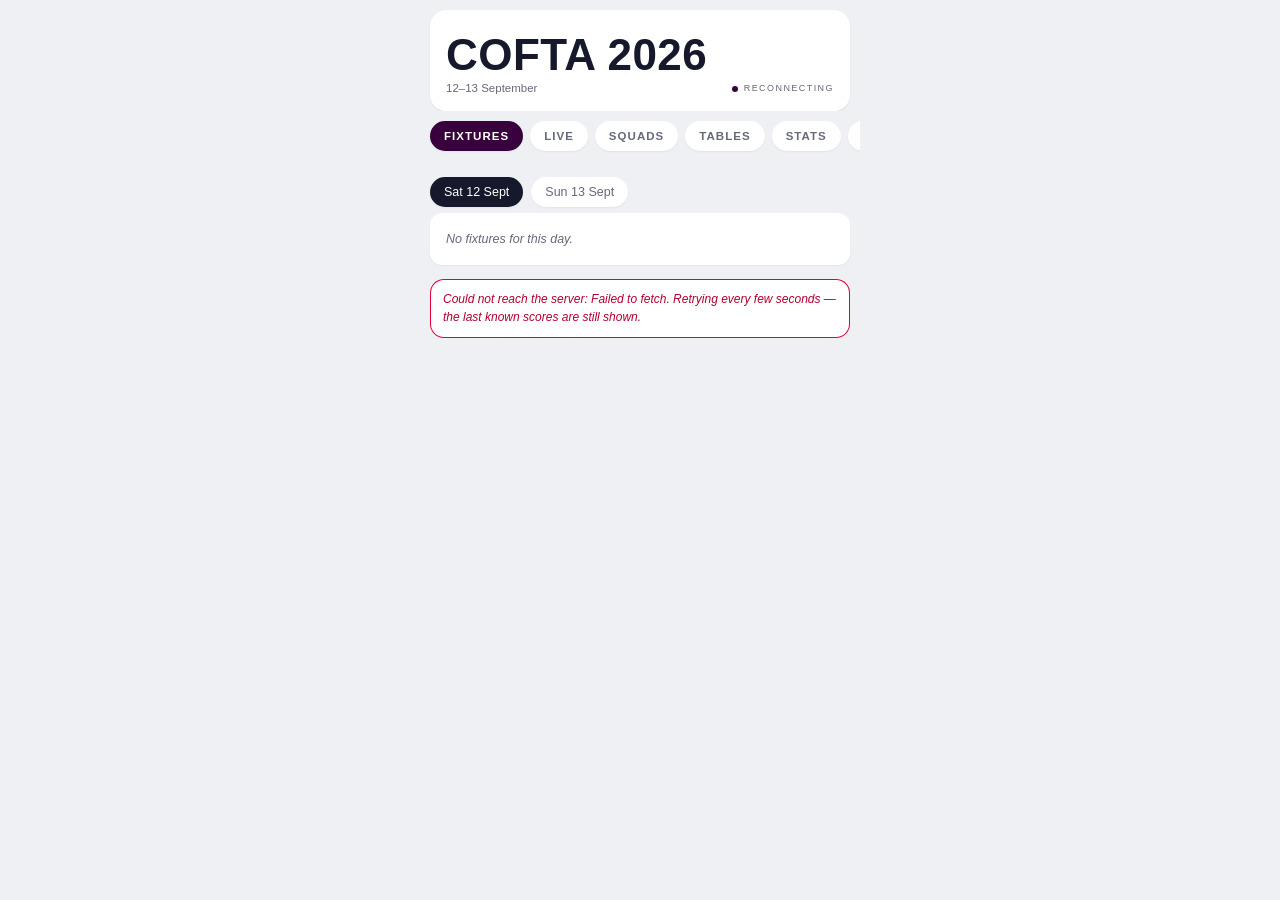
<file: tests/naming_drill.html>
<!doctype html><html lang="en"><head><meta charset="utf-8"><title>COFTA History naming drill</title>
<link rel="stylesheet" href="../web/styles.css"><link rel="stylesheet" href="../web/themes.css">
<!--
  History naming drill.

  The same club is recorded as "Hounslow", "Pope Kyrillos, Hounslow", "SMPK"
  and "St Mary & Pope Kyrillos VI" across five editions. A reader must never
  have to work out that those are one club, so every team name History renders
  has to come from archive_teams, never from the alias string the source
  happened to use.

  This walks all thirteen editions, collects the primary name line from every
  surface that renders a club, and asserts each one is a canonical_name from
  archive_teams — never a short label and never an alias. It also checks the
  city renders as its own demoted line, and the B marker on every B team.

  Serve the repo root and open /tests/naming_drill.html; read
  globalThis.__namingSummary. Needs a connection.
-->
<script src="./until.js"></script>
<script>
localStorage.clear();
const results = [];
const check = (name, cond, detail) => results.push({ name, ok: !!cond, detail });
const wait = (ms) => new Promise(r => setTimeout(r, ms));

window.addEventListener('load', async () => {
  // Boot is a condition, not a duration. A fixture row means the snapshot
  // landed and app.js is running; under a throttled timer the old fixed
  // 2.5s sleep cost nearer fifty seconds and still promised nothing.
  await untilOr(() => document.querySelector('.fx'), 'app boot (a fixture row)', 30000);

  const R = (p) => fetch('https://faodniafqglgzmdosgfq.supabase.co/rest/v1/' + p, {
    headers: { apikey: 'sb_publishable_9P1vft0yq7PuQ1RvaALB7g_bUJE1nbF',
               Authorization: 'Bearer sb_publishable_9P1vft0yq7PuQ1RvaALB7g_bUJE1nbF' } }).then(r => r.json());
  const teams = await R('archive_teams?select=id,canonical_name,city,short_name,aliases,parent_club');
  const editions = await R('archive_editions?select=id&order=year.desc');

  // Only the canonical name may render. The short label is no longer a
  // display string — it survives as the monogram's initials and nothing else
  // — so "Brighton" appearing as a club name is now a failure, not a pass.
  const allowed = new Set();
  const cities = new Set();
  const bTeamNames = new Set();
  const aliasOnly = new Set();
  for (const t of teams) {
    allowed.add(t.canonical_name);
    if (t.city) cities.add(t.city);
    if (t.parent_club) bTeamNames.add(t.canonical_name);
    for (const a of t.aliases || []) {
      if (a !== t.canonical_name) aliasOnly.add(a);
    }
  }
  check('the archive has alias spellings that must never render',
    aliasOnly.size > 0, [...aliasOnly].slice(0, 6));

  // Walk every edition page and harvest every element that renders a club.
  const seen = [], strays = [], missingB = [];
  document.getElementById('nav-history').click();
  await untilOr(() => document.querySelector('.ccard'), 'History competition cards');

  for (const ed of editions) {
    location.hash = '';
    document.getElementById('nav-history').click();
    await untilOr(() => document.querySelector('.ccard'), 'back to History for ' + ed.id);
    // reach the edition directly through the app's own handler
    const btn = document.createElement('button');
    btn.dataset.histed = ed.id; btn.style.display = 'none';
    document.body.appendChild(btn); btn.click(); btn.remove();
    await untilOr(() => document.querySelector('.thincard') || document.querySelector('.afxr'),
      'edition page ' + ed.id);
    // every surface that renders a club name
    // the primary name line on every surface that renders a club
    // Only the club-name elements. A player row's .albn also contains the
    // nested club link, so harvesting it would read the two as one string.
    const sel = ['.tlink .who b', '.tlink.inline b'].join(',');
    for (const el of document.querySelectorAll(sel)) {
      const raw = el.textContent.replace(/\s+/g, ' ').trim();
      if (!raw) continue;
      const name = raw.replace(/\s*B$/, '');          // strip the B marker
      if (aliasOnly.has(name)) strays.push({ ed: ed.id, name, sel: el.className || el.tagName });
      if (!allowed.has(name) && !aliasOnly.has(name)
          && !/^(Unknown club|Not recorded|Champion not recorded)/.test(name)) {
        strays.push({ ed: ed.id, name, why: 'not a canonical_name' });
      }
      if (allowed.has(name)) {
        seen.push(name);
        // The marker may sit on the crest, on a .btag beside the name, or in
        // the canonical name itself ("St Mark B", "PKSM (SMPK B)"). Look at
        // the whole link, not just the text node, because a crest link
        // deliberately does not repeat the tag.
        const scope = el.closest('.tlink') || el;
        const marked = scope.querySelector('.btag, .bteam') || /\bB\)?$/.test(raw);
        if (bTeamNames.has(name) && !marked) {
          missingB.push({ ed: ed.id, name, html: scope.outerHTML.slice(0, 120) });
        }
      }
    }
  }

  check('no wait timed out - every page rendered before it was read',
    __untilTimeouts.length === 0, __untilTimeouts.slice(0, 8));
  check('team names were harvested from every edition', seen.length > 50, seen.length);
  check('no alias-only spelling renders anywhere in History',
    strays.length === 0, strays.slice(0, 8));
  check('every B-team render carries its B marker',
    missingB.length === 0, missingB.slice(0, 5));
  // the city must be its own demoted line, never folded into the name
  const cityLines = [...document.querySelectorAll('.tlink .who i')]
    .map(e => e.textContent.trim()).filter(Boolean);
  check('cities render as their own line, not inside the name',
    cityLines.length > 0 && cityLines.every(c => cities.has(c)),
    [...new Set(cityLines)].slice(0, 8));
  check('no rendered name contains a comma or bracket',
    seen.every(n => !/[,()]/.test(n)), seen.filter(n => /[,()]/.test(n)).slice(0, 5));

  check('the two Pope Kyrillos VI clubs stay distinct on screen',
    !seen.includes('St Demiana, Worthing') && !seen.includes('St Demiana and Pope Kyrillos VI'),
    seen.filter(n => /Kyrillos|Worthing|Demiana/.test(n)).slice(0, 6));

  const summary = { total: results.length, failures: results.filter(r => !r.ok).length,
                    results, distinctNames: [...new Set(seen)].sort() };
  globalThis.__namingSummary = summary;
  const out = document.createElement('pre');
  out.id = 'naming-report';
  out.style.cssText = 'padding:12px;white-space:pre-wrap;font:13px/1.5 ui-monospace,monospace';
  out.textContent = 'History naming drill\n\n'
    + results.map(r => `${r.ok ? 'ok  ' : 'FAIL'}  ${r.name}`).join('\n')
    + `\n\n${summary.total - summary.failures}/${summary.total} passed`;
  document.body.appendChild(out);
});
</script></head>
<body data-theme="matchday">
<div class="app">
  <header class="hd"><button id="nav-admin" class="gear" data-view="admin" aria-label="Organiser"></button><h1 id="hd-title">COFTA 2026</h1><p class="meta"><span id="hd-when">12&ndash;13 September</span><span class="pip" id="pip"><i></i>Live</span></p></header>
  <nav class="nav">
    <button id="nav-fixtures" data-view="fixtures" class="on">Fixtures</button>
    <button id="nav-live" data-view="live">Live</button>
    <button id="nav-squads" data-view="squads">Squads</button>
    <button id="nav-tables" data-view="tables">Tables</button>
    <button id="nav-awards" data-view="awards">Stats</button>
    <button id="nav-history" data-view="history">History</button>
  </nav>
  <main class="scroll" id="body"><p class="empty">Loading&hellip;</p></main>
</div>
<script type="module" src="../web/app.js"></script>
</body></html>
</file>
<file: web/fonts.css>
/* Self-hosted fonts — no third-party requests, cached forever, work offline. */
@font-face{font-family:'Big Shoulders Display';font-style:normal;font-weight:700;font-display:swap;
  src:url('./fonts/big-shoulders-display-latin-700-normal.woff2') format('woff2')}
@font-face{font-family:'Big Shoulders Display';font-style:normal;font-weight:800;font-display:swap;
  src:url('./fonts/big-shoulders-display-latin-800-normal.woff2') format('woff2')}
@font-face{font-family:'Big Shoulders Display';font-style:normal;font-weight:900;font-display:swap;
  src:url('./fonts/big-shoulders-display-latin-900-normal.woff2') format('woff2')}
@font-face{font-family:'Saira Condensed';font-style:normal;font-weight:500;font-display:swap;
  src:url('./fonts/saira-condensed-latin-500-normal.woff2') format('woff2')}
@font-face{font-family:'Saira Condensed';font-style:normal;font-weight:600;font-display:swap;
  src:url('./fonts/saira-condensed-latin-600-normal.woff2') format('woff2')}
@font-face{font-family:'Saira Condensed';font-style:normal;font-weight:700;font-display:swap;
  src:url('./fonts/saira-condensed-latin-700-normal.woff2') format('woff2')}
@font-face{font-family:'Spectral';font-style:normal;font-weight:400;font-display:swap;
  src:url('./fonts/spectral-latin-400-normal.woff2') format('woff2')}
@font-face{font-family:'Spectral';font-style:italic;font-weight:400;font-display:swap;
  src:url('./fonts/spectral-latin-400-italic.woff2') format('woff2')}
@font-face{font-family:'Spectral';font-style:normal;font-weight:600;font-display:swap;
  src:url('./fonts/spectral-latin-600-normal.woff2') format('woff2')}
</file>
<file: web/styles.css>
:root{
  --bg:oklch(.974 .010 82);
  --card:oklch(.993 .005 84);
  --fg:oklch(.225 .018 55);
  --fg2:oklch(.395 .018 58);
  --dim:oklch(.565 .015 62);
  --line:oklch(.885 .012 78);
  --line2:oklch(.815 .016 74);
  --gold:oklch(.775 .085 80);
  --acc:oklch(.475 .175 30);
  --accfg:oklch(.985 .008 84);
  --ok:oklch(.52 .13 150);
  --disp:"Saira Condensed","Arial Narrow",sans-serif;
  --num:"Big Shoulders Display","Arial Narrow",sans-serif;
  --body:"Spectral",Georgia,serif;
  --r:4px;
}
*{box-sizing:border-box;margin:0;padding:0}
html,body{height:100%}
body{background:var(--bg);color:var(--fg);font-family:var(--body);font-size:15px;
  line-height:1.55;display:flex;justify-content:center;-webkit-font-smoothing:antialiased;
  -webkit-tap-highlight-color:transparent}
button{font-family:inherit;color:inherit;cursor:pointer;border:none;background:none;text-align:left}
/* Keyboard focus only — :focus-visible keeps this off touch and mouse taps.
   Covers every control, not just buttons and inputs: selects, textareas and
   the club blocks on a match header are all reachable by keyboard. */
button:focus-visible,input:focus-visible,select:focus-visible,
textarea:focus-visible,a:focus-visible,[tabindex]:focus-visible{
  outline:2px solid var(--acc);outline-offset:2px}
img{display:block}
.tnum{font-variant-numeric:tabular-nums lining-nums}

.app{width:100%;max-width:440px;display:flex;flex-direction:column;min-height:100dvh}
.scroll{flex:1;overflow-y:auto;padding:0 18px 64px}

/* header */
.hd{padding:22px 18px 14px;border-bottom:4px double oklch(.60 .12 42)}
.hd .assoc{font-size:9px;letter-spacing:.2em;text-transform:uppercase;color:var(--dim);line-height:1.5}
.hd h1{font-family:var(--num);font-weight:900;font-size:54px;line-height:.88;
  text-transform:uppercase;letter-spacing:.01em;margin:10px 0 5px}
.hd .meta{font-size:11.5px;color:var(--dim);font-style:italic;display:flex;
  justify-content:space-between;align-items:baseline;gap:12px}
.hd .meta a{color:var(--dim);font-style:normal;font-size:9px;letter-spacing:.16em;
  text-transform:uppercase;text-decoration:none;border-bottom:1px solid var(--line2)}
/* Where the dates sit on a live page, an archive page carries the way back to
   the live tournament. It reads as small print but has to behave like a
   control, so it takes the accent and a real tap target — the negative margin
   keeps that height out of the masthead's own spacing. */
.tolive{font-family:var(--disp);font-weight:600;font-size:11.5px;font-style:normal;
  letter-spacing:.04em;color:var(--acc);display:inline-flex;align-items:center;
  gap:5px;min-height:32px;margin:-8px 0;padding:0;
  border-bottom:1px solid currentColor}
.tolive:active{opacity:.6}

/* live pip */
.pip{display:inline-flex;align-items:center;gap:6px;font-size:9px;letter-spacing:.16em;
  text-transform:uppercase;color:var(--dim);font-style:normal}
.pip i{width:6px;height:6px;border-radius:50%;background:var(--ok);font-style:normal}
.pip.stale i{background:var(--acc);animation:pulse 1.4s ease-in-out infinite}
@keyframes pulse{0%,100%{opacity:1}50%{opacity:.25}}

/* nav */
.nav{display:flex;gap:26px;padding:0 18px;border-bottom:1px solid var(--line);
  position:sticky;top:0;background:var(--bg);z-index:6}
.nav button{font-family:var(--disp);font-weight:600;font-size:13px;letter-spacing:.09em;
  text-transform:uppercase;color:var(--dim);padding:13px 0 11px;border-bottom:2px solid transparent;
  margin-bottom:-1px;transition:color .18s}
.nav button.on{color:var(--fg);border-bottom-color:var(--acc)}

.sect{font-size:9px;letter-spacing:.2em;text-transform:uppercase;color:var(--dim);
  padding:26px 0 10px;display:flex;align-items:center;gap:11px}
.sect::after{content:"";flex:1;height:1px;background:var(--gold)}
.note{font-size:12px;color:var(--dim);font-style:italic;padding:14px 0 4px;
  max-width:60ch;line-height:1.65}
/* The privacy notice's points. Upright, not `.note`'s italic: these are four
   things a player or parent is meant to read and act on, not an aside, and
   the same reasoning as `.howto` — the one block on a page that asks
   something of the reader should not be the quietest thing on it. */
.plist{margin:2px 0 0;padding:0 0 0 17px;max-width:60ch;
  display:flex;flex-direction:column;gap:7px}
.plist li{font-size:12.5px;line-height:1.55;color:var(--fg2)}
.plist li::marker{color:var(--dim)}
.plist b{font-weight:600;color:var(--fg)}

.daysel{display:flex;gap:16px;padding:16px 0 6px}
.daysel button{font-size:12.5px;color:var(--dim);padding-bottom:4px;
  border-bottom:1px solid transparent}
.daysel button.on{color:var(--fg);border-bottom-color:var(--acc)}

/* club identity */
.who{min-width:0}
.who b{display:block;font-family:var(--disp);font-weight:600;font-size:15px;
  line-height:1.14;letter-spacing:.005em}
.who i{display:block;font-style:normal;font-size:9px;letter-spacing:.16em;
  text-transform:uppercase;color:var(--dim);margin-top:3px;line-height:1}
.tile{flex:none;display:grid;place-items:center;background:var(--c,transparent);
  border-radius:var(--r);padding:4px;box-shadow:inset 0 0 0 1px rgba(0,0,0,.10),0 0 0 1px var(--gold)}
.tile img{width:24px;height:24px;object-fit:contain}

/* fixtures */
.fx{width:100%;display:grid;grid-template-columns:44px 1fr auto;gap:12px;align-items:center;
  padding:13px 0;border-bottom:1px solid var(--line);transition:background .16s}
.fx:hover{background:oklch(.985 .008 82)}
.fx .t{font-size:10px;letter-spacing:.1em;text-transform:uppercase;color:var(--dim);line-height:1.4}
.fx .t b{display:block;font-family:var(--disp);font-weight:600;font-size:14px;color:var(--fg2);
  letter-spacing:0;text-transform:none;margin-bottom:2px}
.fx .n{display:flex;flex-direction:column;gap:7px;min-width:0}
.fx .side{display:flex;align-items:center;gap:9px;min-width:0;position:relative;padding-left:9px}
.fx .side::before{content:"";position:absolute;left:0;top:3px;bottom:3px;width:3px;
  border-radius:2px;background:var(--c)}
.fx .side.tbc .who b{color:var(--dim)}
.fx .r{text-align:right;font-family:var(--num);font-weight:800;font-size:20px;
  line-height:1.1;white-space:nowrap}
.fx .r .st{display:block;font-family:var(--body);font-weight:400;font-size:9px;
  letter-spacing:.15em;text-transform:uppercase;color:var(--dim);margin-top:5px}
.fx .r .st.live{color:var(--acc)}
.fx .r .pend{color:var(--dim);font-family:var(--body);font-size:12px;font-weight:400}

/* match */
.back{font-size:12px;color:var(--dim);padding:16px 0 0;display:inline-block}
.stack{margin:18px 0 0;border-top:1px solid var(--line);border-bottom:1px solid var(--line)}
.sl{display:flex;align-items:center;gap:13px;padding:15px 2px;min-width:0;
  background:color-mix(in oklab,var(--c) 8%,var(--card))}
.sl+.sl{border-top:1px solid var(--line)}
.sl .bdg{width:48px;height:48px;border-radius:5px;background:var(--c);display:grid;
  place-items:center;flex:none;box-shadow:inset 0 0 0 1px rgba(0,0,0,.10),0 0 0 1px var(--gold)}
.sl .bdg img{width:36px;height:36px;object-fit:contain}
.sl .who{flex:1}
.sl .who b{font-size:18px}
.sl.lead .who b{font-weight:700}
.sl .gl{font-family:var(--num);font-weight:800;font-size:42px;line-height:1;flex:none;
  min-width:.62em;text-align:right;letter-spacing:-.01em}
.kick{font-size:9px;letter-spacing:.18em;text-transform:uppercase;color:var(--dim);
  padding-top:14px;display:flex;gap:9px;flex-wrap:wrap;align-items:center}
.kick .lv{color:var(--acc);display:inline-flex;align-items:center;gap:5px}
.kick .lv i{width:6px;height:6px;border-radius:50%;background:var(--acc);font-style:normal;
  animation:pulse 1.5s ease-in-out infinite}

.ck{margin-top:20px;padding:16px 0;border-top:1px solid var(--line);
  border-bottom:2px solid var(--fg);display:flex;align-items:flex-end;
  justify-content:space-between;gap:16px}
.ck .m{font-family:var(--num);font-weight:800;font-size:42px;line-height:.85;color:var(--acc)}
.ck .m.idle{color:var(--dim);font-size:29px}
.ck .rail{text-align:right}
.ck .ph{font-size:9px;letter-spacing:.18em;text-transform:uppercase;color:var(--dim);
  display:block;margin-bottom:3px}
.ck .el{font-size:12px;color:var(--dim);font-style:italic}
/* before kick-off there is no clock to read, so the rail is one muted line */
.ck.pre{align-items:center;justify-content:center;border-bottom:1px solid var(--line)}
.ck .kox{font-size:10px;letter-spacing:.18em;text-transform:uppercase;color:var(--dim);
  font-style:normal}
.stop{font-size:11.5px;color:var(--acc);padding-top:9px}

/* timeline */
.tl{list-style:none;padding-top:2px}
.tl li{display:grid;grid-template-columns:46px 1fr auto;gap:12px;padding:12px 0;
  border-bottom:1px solid var(--line);align-items:baseline}
.tl .mk{font-family:var(--num);font-weight:800;font-size:18px;text-align:right;color:var(--fg2)}
.tl .mk.goal{color:var(--acc)}
.tl .tx b{font-weight:600}
.tl .undo{font-size:10px;letter-spacing:.12em;text-transform:uppercase;color:var(--dim);
  border-bottom:1px solid var(--line2);position:relative}
/* THE HIT AREA IS BIGGER THAN THE INK, and has to be. These are 10px labels
   about 15px tall, which was borderline with two of them and is not acceptable
   with three — one of which is Undo, sitting beside a button an organiser now
   presses often. A mis-tap there voids a goal.
   Grown with a pseudo-element rather than padding so the underline stays
   welded to the text and nothing moves: ~37px tall, and ±6px sideways inside
   the row's 12px gap, so neighbouring targets still cannot overlap. */
.tl .undo::after{content:"";position:absolute;left:-6px;right:-6px;top:-11px;bottom:-11px}
.empty{color:var(--dim);font-size:12.5px;font-style:italic;padding:18px 0;
  border-bottom:1px solid var(--line);line-height:1.6}

/* tables */
table{width:100%;border-collapse:collapse;font-size:12px;table-layout:fixed}
thead th{font-size:9px;letter-spacing:.1em;text-transform:uppercase;color:var(--dim);
  font-weight:400;padding:9px 0;text-align:center;width:26px}
thead th.nm{text-align:left;width:auto}
tbody td{padding:11px 0;text-align:center;border-bottom:1px solid var(--line);
  color:var(--dim);font-variant-numeric:tabular-nums}
tbody td.nm{text-align:left;color:var(--fg)}
tbody td.nm .in{display:flex;align-items:center;gap:9px;min-width:0}
tbody td.nm .rk{width:13px;font-size:11px;color:var(--dim);flex:none;
  font-family:var(--disp);font-weight:600}
tbody td.nm .who b{font-size:13px}
tbody td.p{color:var(--fg);font-weight:600;font-size:13px}
tbody tr.up .rk{color:var(--acc)}
tbody tr.up td:first-child{box-shadow:inset 3px 0 0 var(--acc)}
tbody tr.dq td{opacity:.45}
tbody tr.dq .who b{text-decoration:line-through}
.ko{display:flex;justify-content:space-between;gap:14px;padding:13px 0;
  border-bottom:1px solid var(--line)}
.ko .l{font-family:var(--disp);font-weight:600;font-size:15px;flex:none}
.ko .w{font-size:11.5px;color:var(--dim);text-align:right;font-style:italic;line-height:1.5}

/* controls */
.act{width:100%;min-height:54px;background:var(--acc);color:var(--accfg);text-align:center;
  border-radius:var(--r);font-family:var(--disp);font-weight:600;font-size:16px;
  letter-spacing:.08em;text-transform:uppercase;
  transition:transform .12s cubic-bezier(.22,1,.36,1),opacity .2s}
.act:active{transform:translateY(1px)}
.act.ghost{background:transparent;color:var(--fg);box-shadow:inset 0 0 0 1px var(--line2)}
.act[disabled]{opacity:.3;cursor:not-allowed;transform:none}
.two{display:grid;grid-template-columns:1fr 1fr;gap:10px;margin-top:10px}
.two .act{min-height:46px;font-size:14px}
.logs{display:grid;grid-template-columns:1fr 1fr;gap:10px}
.lg{min-height:56px;box-shadow:inset 0 0 0 1px var(--line2);border-radius:var(--r);
  padding:0 13px;display:flex;flex-direction:column;justify-content:center;
  background:var(--card);min-width:0}
.lg .w{font-family:var(--disp);font-weight:600;font-size:14px;letter-spacing:.05em;
  text-transform:uppercase;line-height:1}
.lg .s{font-size:9.5px;letter-spacing:.13em;text-transform:uppercase;color:var(--dim);
  margin-top:4px;overflow:hidden;text-overflow:ellipsis;white-space:nowrap}
.lg[disabled]{opacity:.3;cursor:not-allowed}

/* sign in */
.form{display:flex;flex-direction:column;gap:11px;padding-top:8px}
label{font-size:9px;letter-spacing:.18em;text-transform:uppercase;color:var(--dim)}
input{width:100%;font-family:var(--body);font-size:16px;color:var(--fg);background:var(--card);
  border:1px solid var(--line2);border-radius:var(--r);padding:13px 12px;min-height:48px}
select{width:100%;font-family:var(--body);font-size:13px;color:var(--fg);background:var(--card);
  border:1px solid var(--line2);border-radius:var(--r);padding:11px 10px;min-height:46px}
.err{color:var(--acc);font-size:12.5px;font-style:italic}
.okmsg{color:var(--ok);font-size:12.5px;font-style:italic}

/* shootout + admin */
.pens{border:1px solid var(--line2);border-radius:var(--r);padding:14px;background:var(--card)}
.pr{display:flex;align-items:center;gap:11px;padding:9px 0;border-top:1px solid var(--line)}
.pr:first-of-type{border-top:none}
.pr .bd{width:34px;height:34px;border-radius:var(--r);background:var(--c);display:grid;
  place-items:center;flex:none}
.pr .bd img{width:26px;height:26px;object-fit:contain}
.pr .nx{flex:1;min-width:0;font-family:var(--disp);font-weight:600;font-size:14px;line-height:1.15}
.pr .cnt{font-family:var(--num);font-weight:800;font-size:26px;min-width:1.1em;text-align:right}
.pr .pm{display:flex;gap:6px;flex:none}
.pr .pm button{width:38px;height:38px;border-radius:var(--r);
  box-shadow:inset 0 0 0 1px var(--line2);display:grid;place-items:center;
  font-family:var(--num);font-size:19px;font-weight:800}
.dqlist{display:flex;flex-wrap:wrap;gap:7px}
.dqlist button{font-size:11px;padding:9px 11px;border-radius:var(--r);
  box-shadow:inset 0 0 0 1px var(--line2);color:var(--dim)}
.dqlist button.out{box-shadow:inset 0 0 0 1px var(--acc);color:var(--acc);text-decoration:line-through}
.qrow{display:grid;grid-template-columns:1fr 1fr;gap:9px;padding:10px 0;
  border-bottom:1px solid var(--line);align-items:center}
.qrow .lbl{grid-column:1/-1;font-size:9px;letter-spacing:.17em;text-transform:uppercase;color:var(--dim)}
.tag{display:inline-block;font-size:8px;letter-spacing:.14em;text-transform:uppercase;
  color:var(--acc);border:1px solid var(--acc);border-radius:3px;padding:2px 4px;
  margin-left:7px;vertical-align:2px;font-weight:400}

.banner{background:var(--card);border:1px solid var(--line2);border-radius:var(--r);
  padding:11px 13px;font-size:12px;color:var(--dim);font-style:italic;margin-top:14px}
.banner.warn{border-color:var(--acc);color:var(--acc)}
/* The archive stops retrying after a failure, so this is the only way back —
   it needs a real tap target, not a text link. */
.retry{display:inline-flex;align-items:center;min-height:38px;margin-top:9px;
  padding:0 14px;border:1px solid var(--acc);border-radius:999px;
  font-family:var(--disp);font-weight:600;font-size:12px;letter-spacing:.09em;
  text-transform:uppercase;color:var(--acc)}
.retry:active{background:var(--acc);color:var(--accfg)}
.queue{font-size:11px;letter-spacing:.1em;text-transform:uppercase}

@media (prefers-reduced-motion:reduce){*{animation:none!important;transition:none!important}}

/* queued, not yet sent */
.tl li.pending{opacity:.62}
.tl li.pending .tx em{font-style:italic;color:var(--acc);font-size:11px;letter-spacing:.08em}

/* player picker */
.picker{border:1px solid var(--acc);border-radius:var(--r);padding:13px;margin-top:12px;
  background:var(--card)}
.pkhd{display:flex;justify-content:space-between;align-items:baseline;gap:12px;
  padding-bottom:10px;margin-bottom:10px;border-bottom:1px solid var(--line)}
.pkhd span{font-family:var(--disp);font-weight:600;font-size:15px;letter-spacing:.04em;
  text-transform:uppercase}
.pkhd button{font-size:10px;letter-spacing:.14em;text-transform:uppercase;color:var(--dim);
  border-bottom:1px solid var(--line2)}
.pklist{display:flex;flex-direction:column;max-height:44vh;overflow-y:auto;margin-bottom:10px}
.pk{display:flex;align-items:center;gap:11px;min-height:46px;padding:0 4px;
  border-bottom:1px solid var(--line);font-family:var(--disp);font-weight:500;font-size:15px}
.pk:active{background:oklch(.96 .01 82)}
.pk .no{width:22px;text-align:right;color:var(--dim);font-size:12px;flex:none}

/* nav must not wrap once there are five */
.nav{overflow-x:auto;scrollbar-width:none;gap:22px}
.nav::-webkit-scrollbar{display:none}
.nav button{white-space:nowrap}

/* suspensions */
.susp{list-style:none}
.susp li{display:flex;justify-content:space-between;align-items:baseline;gap:12px;
  padding:11px 0;border-bottom:1px solid var(--line)}
.susp .nmx{font-family:var(--disp);font-weight:600;font-size:15px}
.susp .rs{font-size:10px;letter-spacing:.14em;text-transform:uppercase;color:var(--acc)}

/* level on every tie-breaker, with a shoot-out still to come */
tbody tr.unres td{background:oklch(.965 .022 82)}

/* awards */
.award{border:1px solid var(--line2);border-radius:var(--r);padding:15px;margin-bottom:11px;
  background:var(--card)}
.award .at{font-size:9px;letter-spacing:.2em;text-transform:uppercase;color:var(--dim)}
.award .an{font-family:var(--disp);font-weight:700;font-size:23px;line-height:1.15;
  margin-top:7px;letter-spacing:.01em}
.award .an.dim{color:var(--dim);font-weight:500;font-size:17px}
.award .ac{font-family:var(--num);font-weight:800;font-size:15px;color:var(--acc);margin-top:5px}
.award .af{font-size:11.5px;color:var(--dim);font-style:italic;margin-top:9px;line-height:1.55}

/* own-goal option inside the picker */
.pk.og{color:var(--acc);font-weight:600}

/* shoot-out winner in the table */
.tag.so{color:oklch(.55 .09 80);border-color:var(--gold)}

/* scorer lines under each side */
.sl .gls{display:block;margin-top:5px}
.sl .gline{display:block;font-style:normal;font-size:11px;color:var(--dim);
  line-height:1.6;letter-spacing:.01em;font-variant-numeric:tabular-nums}

/* squad entry */
.dqlist button.on{box-shadow:inset 0 0 0 1px var(--fg);color:var(--fg)}
textarea{width:100%;font-family:var(--body);font-size:14px;color:var(--fg);background:var(--card);
  border:1px solid var(--line2);border-radius:var(--r);padding:11px 12px;resize:vertical;
  line-height:1.7}
.squad{list-style:none;border-top:1px solid var(--line)}
.squad li{display:flex;align-items:baseline;gap:11px;padding:9px 2px;border-bottom:1px solid var(--line)}
.squad .no{width:20px;text-align:right;color:var(--dim);font-size:12px;flex:none}
.squad .nmx{flex:1;font-family:var(--disp);font-weight:500;font-size:15px}

/* diocese emblem in the masthead */
.hd .assoc{display:flex;align-items:center;gap:9px}
/* Fixed HEIGHT, free width. London's crest is square and fills 24x24; the
   Midlands' is landscape, and a square slot letterboxed it down to 24x18 —
   a third smaller on the axis that carries its detail. Sizing by height
   treats both at the same scale whatever their shape. */
.hd .assoc .dio{height:24px;width:auto;max-width:46px;object-fit:contain;flex:none}
.hd .assoc span{display:block}
.hd .assoc span i{display:block;font-style:normal;letter-spacing:.14em;
  color:var(--dim);opacity:.75;margin-top:2px}

/* appearance switcher */
.themes{display:flex;flex-wrap:wrap;gap:7px}
.themes button{font-size:11px;padding:9px 12px;border-radius:var(--r);
  box-shadow:inset 0 0 0 1px var(--line2);color:var(--dim)}
.themes button.on{box-shadow:inset 0 0 0 1px var(--fg);color:var(--fg)}

/* scorer lines now sit on their own full-width line under the row */
.sl{flex-wrap:wrap}
.sl .gls{flex:0 0 100%;margin:4px 0 0 61px}

/* per-side scores (list layout); hidden except where a theme wants them */
.fx .side .ssc{display:none}

/* player stats */
.stats{display:grid;grid-template-columns:repeat(4,1fr);gap:8px}
/* Five tiles once assists joined them. At 375px five equal columns leave
   ~61px each, so the longest label wraps to two lines and the grid rows
   equalise the heights — which is why the tiles stay aligned. */
.stats.five{grid-template-columns:repeat(5,1fr);gap:6px}
.stats.five .stat{padding:10px 5px}
.stats.five .stat b{font-size:21px}
.stat{border:1px solid var(--line2);border-radius:var(--r);background:var(--card);
  padding:11px 8px;text-align:center}
.stat i{display:block;font-style:normal;font-size:8.5px;letter-spacing:.14em;
  text-transform:uppercase;color:var(--dim)}
.stat b{display:block;font-family:var(--num);font-weight:800;font-size:24px;margin-top:4px}
.pk .pstat{font-size:11px;color:var(--dim);flex:none}

/* centre chip on the match header: themes opt in */
.midchip{display:none}

/* centred clock chip: only themes that want it show it */
.stack{position:relative}
.midchip{display:none}

/* event edit */
.rowacts{display:flex;gap:12px;justify-content:flex-end}
.picker .pk.on{color:var(--acc);font-weight:600}

/* match state under the kick-off time; themes opt in */
.fx .t .tst{display:none}

/* red card marker on fixture rows */
.rc{display:inline-block;width:8px;height:11px;background:#d21f26;border-radius:2px;
  margin-left:6px;vertical-align:-1px;font-style:normal}

/* man of the match, under the scoreboard */
.motmline{text-align:center;font-size:12px;color:var(--fg2);padding:12px 0 0;font-style:italic}
.mstar{color:var(--gold);margin-right:6px;font-style:normal}

/* red cards on their own line under the city */
.rcs{display:block;line-height:1;margin-top:3px}
.rcs .rc{margin-left:0;margin-right:4px;vertical-align:0}

/* the second half of a squad/player header card */
.sl.alt .altbox{display:flex;flex-direction:column;gap:2px}
.sl.alt .altbox i{font-style:normal;font-size:9px;letter-spacing:.16em;
  text-transform:uppercase;color:var(--dim)}
.sl.alt .altbox b{font-family:var(--disp);font-weight:600;font-size:16px;color:var(--fg)}
.sl.phead .bignum{margin-left:auto;flex:none}
.bignum{font-family:var(--num);font-weight:900;font-size:44px;line-height:1;color:var(--fg)}

/* club header meta, right-hand side of the colour block */
.sl.phead .clubmeta{margin-left:auto;flex:none;text-align:right;
  display:flex;flex-direction:column;gap:2px}
.sl.phead .clubmeta i{font-style:normal;font-size:8.5px;letter-spacing:.15em;
  text-transform:uppercase;color:var(--dim)}
.sl.phead .clubmeta b{font-family:var(--disp);font-weight:600;font-size:15px}
.sl.phead .clubmeta .cstat{margin-top:5px;letter-spacing:.08em}

/* clubs and players are tappable wherever they appear */
[data-team],[data-player]{cursor:pointer}
.tx .plink{border-bottom:1px dotted var(--line2)}

/* a knockout tie settled on penalties: one strip across the foot of the
   scoreboard. The shoot-out decided the tie, so it belongs here rather than
   in the note underneath, where it read as a footnote to a 1–1 draw. Goals
   stay the score, because for goal difference the match really is a draw. */
/* The strip sits OUTSIDE .stack, not inside it: the centre chip is centred
   on the stack, so an extra row in there pushed the chip half a strip's
   height below the club blocks on exactly the matches that matter most. */
.pnstrip{background:var(--card);border-bottom:1px solid var(--line);
  padding:9px 12px;text-align:center;font-size:11.5px;color:var(--dim)}
.pnstrip b{font-family:var(--disp);font-weight:600;font-size:13px;
  color:var(--fg);letter-spacing:.03em}
.pnstrip .tnum{font-family:var(--num);font-weight:800;font-size:14.5px;
  color:var(--acc);margin:0 1px}

/* the final is not just the next fixture on the list */
.sect.crown{color:var(--acc)}
.sect.crown::after{background:var(--acc);height:2px}

/* award cards are buttons now: the whole card opens its leaderboard */
.award{display:block;width:100%}
.award .more{display:block;font-size:9px;letter-spacing:.16em;text-transform:uppercase;
  color:var(--dim);margin-top:11px;padding-top:9px;border-top:1px solid var(--line)}
.award:active{background:color-mix(in oklab,var(--acc) 4%,var(--card))}
/* a confirmed trophy: the winners are the card, so the gold edge is what
   separates a decided award from a leaderboard still in play */
.award.won{box-shadow:inset 0 0 0 1px var(--gold);border-color:var(--gold)}
.banner.conf{border-color:var(--gold);color:var(--fg2);font-style:normal}

/* leaderboards */
.lb{border-top:1px solid var(--line)}
.lbr{display:flex;align-items:center;gap:11px;width:100%;min-height:52px;padding:8px 2px;
  border-bottom:1px solid var(--line);min-width:0}
.lbr:active{background:color-mix(in oklab,var(--acc) 4%,var(--card))}
.lbr .pl{flex:none;width:30px;font-family:var(--num);font-weight:800;font-size:19px;
  color:var(--dim);text-align:right}
.lbr .pl.joint{color:var(--acc);font-size:16px}
.lbr .who{flex:1;min-width:0}
.lbr .who b{display:block;font-family:var(--disp);font-weight:600;font-size:16px;
  overflow:hidden;text-overflow:ellipsis;white-space:nowrap}
.lbr .who i{display:block;font-style:normal;font-size:11px;color:var(--dim);margin-top:1px}
.lbr .lbn{flex:none;font-family:var(--num);font-weight:800;font-size:22px}
.tag.wn{color:var(--gold);border-color:var(--gold)}

/* honours on a player card */
.honours{list-style:none;border-top:1px solid var(--line)}
.honours li{display:flex;align-items:baseline;gap:9px;padding:11px 2px;
  border-bottom:1px solid var(--line)}
.honours .hz{color:var(--gold);font-style:normal}
.honours .hl{flex:1;font-family:var(--disp);font-weight:600;font-size:15px}
.honours .hsh{font-size:8.5px;letter-spacing:.16em;text-transform:uppercase;color:var(--dim)}

/* trophy confirmation */
.picker.trophy{margin-bottom:14px}
.tchips{display:flex;flex-wrap:wrap;gap:7px;margin-bottom:11px}
.tchip{display:inline-flex;align-items:center;gap:8px;font-size:12px;padding:7px 9px;
  border-radius:var(--r);box-shadow:inset 0 0 0 1px var(--acc);color:var(--acc)}
.tchip button{color:var(--acc);font-size:15px;line-height:1;padding:0 2px}
.tnone{font-size:12px;color:var(--dim);font-style:italic}
.tclubs{margin-bottom:10px}
.tpq{width:100%;font-family:var(--body);font-size:14px;color:var(--fg);background:var(--card);
  border:1px solid var(--line2);border-radius:var(--r);padding:10px 12px}
/* ── stats hub: a card previews its board's top three ────────
   The row is a three-column grid on purpose: [crest | name | value]. As a
   flex row the name block and the value negotiated width with each other,
   which is fine until a church name is long. A fixed crest column and an
   auto value column mean only the name can give way, and it gives way by
   ellipsizing rather than by shoving the value out of its column. */
.scard{border-bottom:1px solid var(--line);padding-bottom:4px;margin-bottom:6px}
.sch{display:flex;align-items:center;justify-content:space-between;gap:12px;
  width:100%;padding:13px 0 9px}
.sch .stt{font-size:9px;letter-spacing:.2em;text-transform:uppercase;color:var(--dim);
  line-height:1}
/* a drawn chevron, not a text glyph: a ">" inherits the body font and sits on
   a text baseline, which is what made it read as leftover markup */
.sch .chev{flex:none;width:7px;height:7px;margin-right:3px;
  border-top:1.5px solid var(--dim);border-right:1.5px solid var(--dim);
  transform:rotate(45deg)}

.srow{display:grid;grid-template-columns:28px minmax(0,1fr) auto;align-items:center;
  gap:11px;width:100%;padding:9px 0;text-align:left}
.srow + .srow{border-top:1px solid var(--line)}
.srow .tile{width:28px;height:28px;padding:3px}
.srow .tile img{width:22px;height:22px}
.srow .who{min-width:0}
.srow .who b{display:block;font-family:var(--disp);font-weight:600;font-size:14.5px;
  line-height:1.2;letter-spacing:.005em;
  overflow:hidden;text-overflow:ellipsis;white-space:nowrap}
.srow .who i{display:block;font-style:normal;font-size:9.5px;letter-spacing:.14em;
  text-transform:uppercase;color:var(--dim);margin-top:3px;line-height:1.1;
  overflow:hidden;text-overflow:ellipsis;white-space:nowrap}
.srow .sv{font-family:var(--num);font-weight:800;font-size:17px;line-height:1;
  min-width:1.6em;text-align:right;color:var(--fg2);
  font-variant-numeric:tabular-nums lining-nums}
/* the pill stretches to the same column, so its right edge lands on the same
   line as the plain numerals below it */
.srow .sv.lead{color:var(--accfg);background:var(--acc);border-radius:999px;
  padding:4px 10px;text-align:center}
.snone{font-size:12px;color:var(--dim);font-style:italic;line-height:1.6;
  padding:2px 0 10px;max-width:60ch}

/* the trophy honours strip at the top of stats */
.honstrip{border-top:1px solid var(--line)}
.hon{display:block;width:100%;padding:12px 0;border-bottom:1px solid var(--line)}
.hon .ht{display:block;font-size:9px;letter-spacing:.18em;text-transform:uppercase;
  color:var(--acc)}
.hon .hbody{display:flex;align-items:center;gap:11px;margin-top:6px}
.hon .who{flex:1;min-width:0}
.hon .who b{display:block;font-family:var(--disp);font-weight:600;font-size:16px}
.hon .who i{display:block;font-style:normal;font-size:11px;color:var(--dim);margin-top:1px}
.hon .hsh{flex:none;font-size:8.5px;letter-spacing:.16em;text-transform:uppercase;
  color:var(--dim)}

/* ── History: the archive ────────────────────────────────────
   Six competitions, each with its own identity, scoped by [data-comp] so a
   competition's colour cannot leak into the live tournament's chrome.
   Historical clubs with no live crest get a deterministic monogram from one
   muted, obviously-archival palette — never invented branding.            */

.seg{display:inline-flex;border:1px solid var(--line);border-radius:999px;
  padding:3px;gap:3px;margin:0 0 16px}
.seg button{font-family:var(--disp);font-weight:600;font-size:13px;letter-spacing:.06em;
  text-transform:uppercase;color:var(--dim);padding:7px 18px;border-radius:999px;
  min-height:34px;transition:background .15s,color .15s}
.seg button.on{background:var(--acc);color:var(--accfg)}

/* competition identities */
/* --ci is the identity on a light card; --cl is the same identity as ink on a
   dark one. Broadcast needs the second: measured against its card, the deep
   values land at 1.9:1, which is not a colour choice, it is invisible. */
[data-comp="cofta"]       {--ci:#38003c;--cl:#e0a9e8}
[data-comp="conafa"]      {--ci:#0f5257;--cl:#7fd8de}
[data-comp="costa"]       {--ci:#8a4b0f;--cl:#f0b378}
[data-comp="ark"]         {--ci:#12305e;--cl:#a3c4f5}
[data-comp="cosa"]        {--ci:#7a1140;--cl:#f7a0c0}
[data-comp="ladies-cofta"]{--ci:#4a1d6e;--cl:#cfa8f2}

.ccards{display:grid;gap:12px}
.ccard{display:grid;grid-template-columns:minmax(0,1fr) auto 14px;align-items:center;
  gap:12px;width:100%;text-align:left;padding:16px 16px;border-radius:14px;
  background:var(--card);box-shadow:inset 0 0 0 1px var(--line);
  border-left:4px solid var(--ci,var(--acc))}
/* Every card has a mark, so every card gains the column. COSTA has no badge
   of its own and takes the generic trophy rather than leaving a hole — one
   unbadged card in a list of six does not read as deliberate, it reads as the
   one that failed to load. */
.ccard.badged{grid-template-columns:34px minmax(0,1fr) auto 14px}
.clogo{width:34px;height:34px;object-fit:contain;flex:none}
/* The generic trophy. Drawn, not a file, and the SAME drawing whoever it
   stands for — that is what keeps it a placeholder rather than a badge
   somebody invented.

   It takes --ci, the exact token the card's own competition name already uses,
   so its contrast is settled by construction rather than by a new measurement:
   all 6x5 identity/theme combinations were measured when those tokens were
   chosen, worst 6.67:1. NO OPACITY. Dimming it to "step back" from the real
   badges took Matchday from 6.79:1 to 4.81:1 for a mark drawn in 1.6px
   strokes, which is not a trade worth making — a line drawing beside five
   full-colour badges is already the quieter thing on the row. */
.clogo.generic{color:var(--ci,var(--dim));padding:1px}
.ccard:active{background:var(--bg)}
.cch{display:block;min-width:0}
.ccn{display:block;font-family:var(--disp);font-weight:800;font-size:20px;
  letter-spacing:.02em;color:var(--ci,var(--fg))}
.ccm{display:block;font-size:12.5px;color:var(--dim);margin-top:2px}
.ccl{display:block;text-align:right;font-size:11.5px;color:var(--dim);
  text-transform:uppercase;letter-spacing:.07em}
.ccl b{display:block;font-family:var(--disp);font-weight:700;font-size:15px;
  letter-spacing:0;text-transform:none;color:var(--fg);margin-top:3px}
/* the champion's badge sits on the champion's line, not the label's — the
   name is a block, so the two need their own row to share a baseline */
.cclw{display:flex;align-items:center;justify-content:flex-end;gap:7px;margin-top:3px}
.cclw b{margin-top:0}
.ccy{display:block;font-size:11px;margin-top:1px}

.chev{width:8px;height:8px;border-right:2px solid var(--dim);
  border-bottom:2px solid var(--dim);transform:rotate(-45deg);justify-self:end}

.chead{padding:20px 0 14px;border-bottom:2px solid var(--ci,var(--acc));margin-bottom:16px}
.chead h2{font-family:var(--disp);font-weight:900;font-size:30px;line-height:1.05;
  letter-spacing:.01em;color:var(--ci,var(--fg))}
.chead p{font-size:13px;color:var(--dim);margin-top:5px}
/* The masthead carries the tournament's name on these views, so the block
   below it is detail only and has no heading to sit under. */
.chead.bare{padding-top:14px}
.chead.bare p:first-child{margin-top:0}
/* Badge beside the detail line, since the masthead above already has the
   competition's name. The .clogo width is overridden here: 46px, not 34. */
.chead.withlogo{display:flex;align-items:center;gap:12px}
.chead.withlogo .clogo{width:46px;height:46px}
.chead.withlogo p{margin-top:0}
/* Whose competition it is, directly under its own rule. */
.chost{font-size:12.5px;color:var(--dim);margin-top:-8px;padding-bottom:2px}
.chead .efmt{margin-top:7px;font-size:12.5px}

.edrows{display:grid;gap:2px}
.edrow{display:grid;grid-template-columns:52px minmax(0,1fr) auto 14px;
  align-items:center;gap:10px;width:100%;text-align:left;padding:13px 6px;
  border-bottom:1px solid var(--line)}
.edrow:active{background:var(--card)}
.edy{font-family:var(--disp);font-weight:800;font-size:19px;color:var(--dim)}
.edm{min-width:0}
.edm b{display:block;font-family:var(--disp);font-weight:700;font-size:16px}
.edd{display:block;font-size:12px;color:var(--dim);margin-top:2px}
/* A tournament nobody recorded the winner of. Says so, rather than leaving a
   blank where a crest goes — a blank reads as a bug and invites a guess. */
.nowin{font-style:normal;font-size:10px;letter-spacing:.06em;color:var(--dim);
  text-align:right;display:block;max-width:9em;line-height:1.25}

/* crest or monogram */
.acrest,.mono{display:inline-flex;align-items:center;justify-content:center;
  position:relative;width:var(--mono,28px);height:var(--mono,28px);flex:none}
.acrest img{width:100%;height:100%;object-fit:contain;display:block}
.mono{border-radius:6px;font-family:var(--disp);font-weight:800;
  font-size:calc(var(--mono,28px) * .42);letter-spacing:.01em;line-height:1}
/* One muted, deliberately archival palette. The index is hashed from the
   club's canonical name, so a club looks identical on every page it appears
   on, and nothing here reads as a real crest. */
.mono-0{background:#e4ded2;color:#5b5344}
.mono-1{background:#d8dfd9;color:#465049}
.mono-2{background:#ded9e2;color:#514a58}
.mono-3{background:#e2dcd4;color:#5a5045}
.mono-4{background:#d5dde2;color:#445059}
.mono-5{background:#e3d9d9;color:#584848}
.mono-6{background:#dcdfd3;color:#4d5242}
.mono-7{background:#d9dae3;color:#484c5c}
.bteam{position:absolute;right:-3px;bottom:-3px;width:13px;height:13px;border-radius:4px;
  background:var(--fg);color:var(--bg);font-family:var(--disp);font-weight:800;
  font-size:9px;font-style:normal;display:flex;align-items:center;justify-content:center}

/* thin edition card */
.thincard{background:var(--card);border-radius:14px;padding:18px 16px;
  box-shadow:inset 0 0 0 1px var(--line)}
.tcwin{display:flex;align-items:center;gap:13px}
.tcwin div b,.tcrun div b{display:block;font-family:var(--disp);font-weight:800;font-size:19px;
  line-height:1.15}
.tcwin div span,.tcrun div span{display:block;font-size:10.5px;text-transform:uppercase;
  letter-spacing:.09em;color:var(--dim);margin-top:3px}
.tcrun{display:flex;align-items:center;gap:13px;margin-top:14px;
  padding-top:14px;border-top:1px solid var(--line)}
.tcrun div b{font-size:15px}
.tcfin{margin-top:13px;font-size:13.5px;line-height:1.5}
.tcnote,.thinnote{margin-top:11px;font-size:12px;color:var(--dim);line-height:1.5}
.thinnote{margin-top:16px;padding-top:13px;border-top:1px solid var(--line);font-style:italic}
.entrants{display:flex;flex-wrap:wrap;gap:8px}
.ent{display:inline-flex;align-items:center;gap:6px;padding:5px 10px 5px 5px;
  border-radius:999px;background:var(--bg);box-shadow:inset 0 0 0 1px var(--line);
  font-size:12.5px;font-weight:500}

/* archive tables */
/* The club column is `tm` here, not `nm`, so the `th.nm{width:auto}` escape
   in the base table never reached it: under table-layout:fixed it inherited
   the generic 26px meant for a numeric column, and every club rendered as a
   single clipped letter. An archive table also carries eight numeric columns
   to the live table's six, so fixed layout has no room to give. Auto layout
   sizes the numbers to their digits and hands the rest to the club. */
/* Ten columns against a 320px phone: the table scrolls inside this rather
   than being clipped, and the page body never scrolls sideways. */
.tscroll{overflow-x:auto;-webkit-overflow-scrolling:touch}
.tbl.arch{table-layout:auto;min-width:290px}
.tbl.arch th.tm{width:auto;text-align:left}
.tbl.arch th.pos{width:18px}
.tbl.arch thead th,.tbl.arch tbody td{white-space:nowrap;padding-left:3px;padding-right:3px}
.tbl.arch td.tm{display:flex;align-items:center;gap:7px;white-space:normal;
  padding-left:0}
/* Derived, not source: the base table already renders every cell dim, so a
   colour change here would have been invisible. Italic plus a lighter weight
   reads as "computed" next to the published columns. */
.tbl.arch td.drv,.tbl.arch th.drv{font-style:italic;opacity:.62}
.gapdot{color:var(--dim);font-style:normal;cursor:help}

/* archive fixtures */
.afx{display:grid;gap:2px}
.afxr{padding:12px 6px;border-bottom:1px solid var(--line)}
.afxm{display:grid;grid-template-columns:minmax(0,1fr) auto minmax(0,1fr);
  align-items:center;gap:10px}
.afxt{display:flex;align-items:center;gap:8px;min-width:0;font-weight:500;font-size:14px}
.afxt.away{justify-content:flex-end}
.afxt span{overflow:hidden;text-overflow:ellipsis;white-space:nowrap}
.afxs{font-family:var(--disp);font-weight:800;font-size:19px;font-variant-numeric:tabular-nums;
  display:flex;align-items:baseline;gap:4px}
.afxs i{font-style:normal;color:var(--dim);font-size:14px}
.afxp{text-align:center;font-size:11.5px;color:var(--dim);margin-top:5px;
  text-transform:uppercase;letter-spacing:.07em}
/* Scorers in two columns under the score, the way a scoreboard reads: home
   left, away right. Each side's column is aligned towards its own club above,
   which is what tells you whose goal it was — the club name used to be
   repeated on every line and wrapped onto two. */
.afxg{display:grid;grid-template-columns:1fr 1fr;gap:4px 12px;margin-top:9px}
.aglc{display:flex;flex-direction:column;gap:4px;min-width:0}
.aglc.a{text-align:right}
.agl{font-size:12.5px;color:var(--dim);line-height:1.35}
.agl i{font-style:normal;font-variant-numeric:tabular-nums;color:var(--fg2)}
.agl em{font-style:normal;opacity:.7;font-size:11px;margin-left:4px}
/* Goals the record cannot assign to a side: centred under both columns, so
   the layout never implies one. */
.aglu{display:flex;flex-direction:column;gap:4px;margin-top:6px;text-align:center;
  border-top:1px dashed var(--line);padding-top:6px}
.gap{display:inline-block;margin-top:8px;font-size:10px;text-transform:uppercase;
  letter-spacing:.09em;color:var(--dim);border:1px solid var(--line);
  border-radius:999px;padding:3px 8px}
.afxn{margin-top:7px;font-size:12px;color:var(--dim);line-height:1.5}
.flagline{margin-top:6px;font-size:11px;color:var(--acc);letter-spacing:.03em}

/* A RESULT WITHOUT AN ORIENTATION. Ten archive matches record who beat whom
   and never which way the fixture was printed, so they must NOT reuse `.afxm`
   above: that layout's left-hand column means "home", and using it would
   assert something the source never said.

   So this stacks instead of opposing. The clubs sit one above the other with
   the word between them, which reads as a sentence rather than a scoreboard —
   the word carries the meaning and the position carries none, the exact
   inverse of the row above. Stacking also removes the temptation to read the
   upper club as the home side, which a left/right pair invites even with a
   verb in the middle. */
.ares{display:flex;flex-direction:column;align-items:flex-start;gap:3px}
.ares .awin,.ares .alose{min-width:0;max-width:100%}
.abeat{font-family:var(--disp);font-weight:700;font-size:11px;letter-spacing:.14em;
  text-transform:uppercase;color:var(--dim);padding-left:30px}
/* The score is a detail line, not a scoreboard number: several of these have
   no score at all, and two are recorded only as "by one goal". Sizing it like
   `.afxs` would make the absent ones look broken. */
.aresd{margin-top:7px;font-family:var(--disp);font-weight:700;font-size:13px;
  letter-spacing:.05em;text-transform:uppercase;color:var(--fg2);
  font-variant-numeric:tabular-nums}

/* archive leaderboards and awards */
.alb{display:grid;gap:1px}
/* Flex, not grid: a club row carries a crest between the value and the name
   and a player row does not, so the row has two children or three. */
.albr{display:flex;align-items:center;gap:10px;padding:10px 6px;
  border-bottom:1px solid var(--line)}
.albv{width:34px;flex:none;font-family:var(--disp);font-weight:800;font-size:17px;
  font-variant-numeric:tabular-nums;color:var(--acc)}
.albn{flex:1 1 auto;min-width:0;font-weight:500;font-size:14.5px}
.albn i{display:block;font-style:normal;font-size:12px;color:var(--dim);margin-top:1px}
.aawards{display:grid;gap:10px}
.aaw{padding:13px 14px;border-radius:12px;background:var(--card);
  box-shadow:inset 0 0 0 1px var(--line)}
.aawl{display:block;font-size:10.5px;text-transform:uppercase;letter-spacing:.09em;
  color:var(--dim)}
.aawn{display:block;font-family:var(--disp);font-weight:800;font-size:18px;margin-top:4px}
.aawn i{font-style:normal;color:var(--acc);margin-left:7px}
.aawt{display:block;font-size:12px;color:var(--dim);margin-top:2px}
.gaps{margin:6px 0 0;padding-left:20px}
.gaps li{font-size:12.5px;color:var(--dim);line-height:1.55;margin-bottom:5px}

/* Goal editor: two labelled lists, scored by then assisted by. */
.pksub{font-family:var(--disp);font-weight:700;font-size:11px;letter-spacing:.11em;
  text-transform:uppercase;color:var(--dim);margin:14px 0 7px}
.pksub:first-of-type{margin-top:0}

/* The assist on a match-report line: present, secondary, and tappable
   through to the player, without competing with the scorer's name. */
.asst{color:var(--dim);font-size:12.5px;white-space:nowrap}
.asst .plink{font-weight:500;color:var(--dim);text-decoration:underline;
  text-decoration-color:var(--line2);text-underline-offset:2px}

/* Organiser lives in the masthead, not the tab row.
   The nav still scrolls at 375px (six labels measure 440px against a 375px
   viewport), but Organiser is the one tab spectators never need, so it moves
   out of the row rather than competing for space in it.
   Muted while signed out, tinted with a dot once signed in — an organiser
   should be able to tell at a glance whether this phone is still theirs. */
.hd{position:relative}
.gear{position:absolute;top:16px;right:12px;width:40px;height:40px;
  display:flex;align-items:center;justify-content:center;border-radius:11px;
  color:var(--dim);transition:color .18s,background .18s}
.gear:active{background:var(--card)}
.gear .gdot{display:none}
.gear.in{color:var(--acc)}
.gear.in .gdot{display:block;position:absolute;top:7px;right:7px;
  width:7px;height:7px;border-radius:50%;background:var(--acc)}
.gear.on{color:var(--acc);background:var(--card)}
/* the masthead title must not run under the control */
.hd h1,.hd .assoc{padding-right:46px}

/* The B marker beside a name. A B team shows its parent's crest, so without
   this the two sides of a club are indistinguishable on any surface that
   renders a name without one — a leaderboard row, an award, a table note. */
.btag{display:inline-flex;align-items:center;justify-content:center;
  min-width:15px;height:15px;margin-left:5px;padding:0 3px;border-radius:4px;
  background:var(--line2);color:var(--fg);font-family:var(--disp);
  font-weight:800;font-size:9.5px;font-style:normal;letter-spacing:.02em;
  vertical-align:1px}

/* ── the trophy cabinet ──────────────────────────────────────
   Every club History names is a link through to its record, so the crest and
   the name are one target rather than two.                                */
.tlink{display:inline-flex;align-items:center;gap:8px;min-width:0;
  font-weight:500;font-size:14px;text-align:left;color:inherit;border-radius:8px;
  padding:2px 4px;margin:-2px -4px}
.tlink.away{flex-direction:row;justify-content:flex-end;text-align:right}
.tlink > span{overflow:hidden;text-overflow:ellipsis;white-space:nowrap;min-width:0}
.tlink:active{background:var(--card)}
.tlink.dead{opacity:.6}
.afxm .tlink{min-width:0}
.tbl.arch td.tm .tlink{font-size:inherit}

/* Squad / History on a live club page. Always opens on Squad. */
.ctabs{display:inline-flex;gap:3px;padding:3px;margin:14px 0 4px;
  border-radius:999px;border:1px solid var(--line)}
.ctabs button{font-family:var(--disp);font-weight:600;font-size:12.5px;
  letter-spacing:.07em;text-transform:uppercase;color:var(--dim);
  padding:7px 16px;border-radius:999px;min-height:34px}
.ctabs button.on{background:var(--acc);color:var(--accfg)}

.cabhead .who b{font-size:22px;line-height:1.1}
.cabtally{display:grid;grid-template-columns:repeat(3,1fr);gap:8px;margin-top:14px}
.cabtally .stat{border:1px solid var(--line2);border-radius:var(--r);
  background:var(--card);padding:11px 8px;text-align:center}
.cabtally .stat i{display:block;font-style:normal;font-size:8.5px;
  letter-spacing:.14em;text-transform:uppercase;color:var(--dim)}
.cabtally .stat b{display:block;font-family:var(--num);font-weight:800;
  font-size:24px;margin-top:4px}

/* Titles per competition — "2 COFTA, 0 CONAFA, 1 Ark Cup".
   Two columns rather than a wrapped row: the names run from five characters
   to eleven, and a flex wrap left a ragged last line that read as a mistake.
   Each chip opens that competition. */
.cabcomps{display:grid;grid-template-columns:repeat(2,minmax(0,1fr));gap:6px;margin-top:2px}
.ccomp{display:grid;grid-template-columns:20px auto minmax(0,1fr);align-items:center;
  gap:8px;width:100%;text-align:left;padding:10px 11px;border-radius:var(--r);
  background:var(--card);box-shadow:inset 0 0 0 1px var(--line);
  border-left:3px solid var(--ci,var(--line2))}
.ccomp b{font-family:var(--num);font-weight:800;font-size:20px;line-height:1;
  color:var(--ci,var(--fg))}
.ccomp span{font-family:var(--disp);font-weight:700;font-size:12px;letter-spacing:.03em;
  text-transform:uppercase;color:var(--fg2);
  overflow:hidden;text-overflow:ellipsis;white-space:nowrap}
.ccomp .clogo{width:20px;height:20px}
/* A NOTHING-WON ROW STAYS, AND STAYS QUIET. The zero is a fact worth showing —
   what a club has not won is half its record — but it must not carry the same
   weight as a title, or a cabinet of noughts reads like a cabinet of trophies. */
.ccomp:not(.won){opacity:.55}
.ccomp:not(.won) b{color:var(--dim)}
.ccomp:active{transform:translateY(1px)}

.cabrows{display:grid;gap:2px}
.cabrow{display:grid;grid-template-columns:52px minmax(0,1fr) 14px;align-items:center;
  gap:10px;width:100%;text-align:left;padding:12px 6px;
  border-bottom:1px solid var(--line);border-left:3px solid var(--ci,var(--line2))}
.cabrow:active{background:var(--card)}
.caby{font-family:var(--disp);font-weight:800;font-size:19px;color:var(--dim);
  padding-left:7px}
.cabm{min-width:0}
.cabm b{display:block;font-family:var(--disp);font-weight:700;font-size:15px}
.cabr{display:inline-block;margin-top:3px;font-size:10.5px;letter-spacing:.09em;
  text-transform:uppercase;padding:3px 8px;border-radius:999px}
.cabr.champion{background:var(--acc);color:var(--accfg)}
.cabr.runner_up{color:var(--dim);box-shadow:inset 0 0 0 1px var(--line2)}

.cabhon{display:grid;gap:10px}
.cabhg{padding:13px 14px;border-radius:12px;background:var(--card);
  box-shadow:inset 0 0 0 1px var(--line)}
.cabhe{display:block;font-size:10.5px;text-transform:uppercase;letter-spacing:.09em;
  color:var(--dim);margin-bottom:7px}
.cabhi{display:flex;align-items:baseline;flex-wrap:wrap;gap:4px 8px;margin-top:5px}
.cabhi b{font-family:var(--disp);font-weight:700;font-size:14.5px}
.cabhi i{font-style:normal;font-size:13px;color:var(--dim)}
.cabhv{font-family:var(--num);font-weight:800;color:var(--acc)}

/* The Players list. Name on its own line at full weight, then the tallies,
   then the editions in small caps — three ranks of emphasis so the eye can
   run down the names and stop only where it wants to. Each row is a card
   rather than a table row because the third line wraps freely on a phone and
   a wrapped table cell loses its alignment. */
.cabsq{display:grid;gap:8px}
.cabsqr{padding:11px 14px;border-radius:12px;background:var(--card);
  box-shadow:inset 0 0 0 1px var(--line);display:flex;flex-wrap:wrap;
  align-items:baseline;gap:2px 10px}
.cabsqn{font-family:var(--disp);font-weight:700;font-size:15px;flex:0 0 auto}
.cabsqd{font-family:var(--num);font-weight:800;font-size:12.5px;color:var(--acc);
  flex:0 0 auto}
.cabsqe{flex:1 0 100%;font-size:11px;text-transform:uppercase;letter-spacing:.07em;
  color:var(--dim)}

.cabalso{display:flex;flex-wrap:wrap;gap:8px}
.alsochip{display:inline-flex;align-items:baseline;gap:6px;padding:7px 12px;
  border-radius:999px;background:var(--bg);box-shadow:inset 0 0 0 1px var(--line);
  font-size:12.5px;font-weight:500;color:inherit}
.alsochip span{font-family:var(--num);font-weight:800;color:var(--dim)}
.alsochip:active{background:var(--card)}

/* ── club identity: full church name, city demoted ───────────
   The same shape the live pages use in .clubBlock and the standings row, so
   a club reads identically whichever half of the app you are in: the FULL
   church name on the primary line, the city small underneath. Never a
   shortened name, never "Name, City" on one line.                        */
.tlink .who{display:block;min-width:0}
.tlink .who b{display:block;font-weight:600;font-size:14px;line-height:1.2;
  overflow:hidden;text-overflow:ellipsis;white-space:nowrap}
.tlink .who i{display:block;font-style:normal;font-size:11.5px;line-height:1.25;
  color:var(--dim);margin-top:1px;
  overflow:hidden;text-overflow:ellipsis;white-space:nowrap}
.tlink.away .who{text-align:right}

/* Where the club is itself the secondary fact — under a player's name on a
   leaderboard — the two run on one line rather than stacking. */
.tlink.inline{display:inline;font-size:12px;color:var(--dim);padding:0;margin:0}
.tlink.inline b{font-weight:500}
.tlink.inline span::before{content:' · '}

/* the podium reads name / city / role, so the role line steps down again */
.tcwin .tlink .who b,.tcrun .tlink .who b{font-family:var(--disp);font-weight:800;
  font-size:19px;line-height:1.15;white-space:normal}
.tcrun .tlink .who b{font-size:15px}
.tcwin > div,.tcrun > div{min-width:0}

/* the standings cell stacks too, so the row grows to fit both lines */
.tbl.arch td.tm{align-items:center}
.tbl.arch td.tm .tlink .who b{font-size:13.5px}
.tbl.arch td.tm .tlink .who i{font-size:10.5px}

/* fixtures: two stacked lines per side, as on the live fixture row */
.afxm{align-items:center}
.afxt,.tlink{align-items:center}

/* confirmed archive colours, carried on the row as data */
.mono.set{background:var(--tile);color:var(--ink)}
/* Nottingham and Manchester are both red. A ring is the second, non-colour
   cue that keeps them apart in a fixture list — and for anyone who cannot
   tell the two reds apart at all. */
.mono.set.ringed{box-shadow:inset 0 0 0 2px var(--ring)}
/* Every monogram needs an edge: the pink and the muted fallbacks are close
   enough to a white card to vanish against it. */
.mono{box-shadow:inset 0 0 0 1px rgba(0,0,0,.12)}
.mono.set.ringed{box-shadow:inset 0 0 0 2px var(--ring),inset 0 0 0 3px rgba(0,0,0,.10)}

/* The cabinet's own Men/Women switch. Distinct from the History tab's
   category filter: that one chooses which competitions to list, this one
   chooses which side of one church you are reading. Only rendered where the
   church actually fielded both. */
.seg.cabseg{margin:0 0 14px}

/* ── a competition's champions list ──────────────────────────
   Who has won it, when, and how many times. No places: this is a list,
   not a league, and calling a three-time winner "second" behind a
   four-time winner reads like a standing nobody played for. The count and
   the years carry it.                                                    */
.champrows{display:grid;gap:2px}
.champrow{padding:11px 6px;border-bottom:1px solid var(--line)}
.champtop{display:flex;align-items:center;gap:10px}
.champtop .tlink{flex:1 1 auto;min-width:0}
.champn{flex:none;font-family:var(--num);font-weight:800;font-size:22px;
  line-height:1;color:var(--acc)}
.champyrs{display:flex;flex-wrap:wrap;gap:5px;margin-top:7px;padding-left:40px}
/* --fg2, not --dim: a year is the content here, not a label about it, and at
   11.5px --dim lands under 4.5:1 in the warmer themes (Terrace 4.05,
   Programme 4.25). The filled pill still carries the hierarchy. */
.cyr{font-family:var(--num);font-weight:600;font-size:11.5px;color:var(--fg2);
  border:1px solid var(--line2);border-radius:999px;padding:2px 8px}
/* the year they are still holding it from */
.cyr.now{background:var(--acc);color:var(--accfg);border-color:transparent}

/* New-build bar. Fixed to the bottom because that is where a thumb already is
   on a phone, and because the top of the page is the masthead and the score.
   It sits above the safe-area inset so an iPhone's home indicator does not
   cover the tap target, and it is a real <button> so it is reachable by
   keyboard and announced as an action rather than as a notice. */
.newbuild{position:fixed;left:12px;right:12px;bottom:calc(12px + env(safe-area-inset-bottom));
  z-index:60;display:flex;align-items:baseline;justify-content:center;gap:10px;
  padding:13px 18px;border:0;border-radius:12px;
  background:var(--acc);color:var(--accfg);
  font-family:var(--disp);font-weight:800;font-size:14.5px;letter-spacing:.02em;
  box-shadow:0 6px 24px rgba(0,0,0,.28);cursor:pointer;
  animation:newbuild-in .28s ease-out both}
.newbuild span{font-family:var(--body);font-weight:600;font-size:12.5px;opacity:.85}
.newbuild:active{transform:translateY(1px)}
@keyframes newbuild-in{from{opacity:0;transform:translateY(14px)}to{opacity:1;transform:none}}
@media (prefers-reduced-motion:reduce){.newbuild{animation:none}}

/* A timetable item that is not a match. Same 44px time gutter as .fx so the
   times line up down the page, but no crest tile, no score column and no
   hover — it is information, not a control. The left rule in gold rather than
   a club colour marks it as belonging to the day rather than to a team. */
.schrow{display:grid;grid-template-columns:44px 1fr;gap:12px;align-items:baseline;
  padding:13px 0;border-bottom:1px solid var(--line)}
.schrow .t{font-size:10px;letter-spacing:.1em;text-transform:uppercase;color:var(--dim)}
.schrow .t b{display:block;font-family:var(--disp);font-weight:600;font-size:14px;
  color:var(--fg2);letter-spacing:0}
.schrow .n{display:flex;flex-direction:column;gap:3px;min-width:0;
  padding-left:9px;position:relative}
.schrow .n::before{content:"";position:absolute;left:0;top:2px;bottom:2px;width:3px;
  border-radius:2px;background:var(--gold)}
.schrow .n b{font-family:var(--disp);font-weight:600;font-size:15px;line-height:1.14}
.schrow .n i{font-style:normal;font-size:9px;letter-spacing:.16em;text-transform:uppercase;
  color:var(--dim);line-height:1}
.schrow .n span{font-size:12px;color:var(--dim);font-style:italic}

/* Add-to-home-screen offer. Same bottom slot as .newbuild and deliberately
   quieter than it: a card on the page's own surface rather than the accent,
   because this is an offer and that one is a problem to fix. canOfferInstall()
   suppresses this while the update bar is up, so the two never stack. */
.installbar{position:fixed;left:12px;right:12px;bottom:calc(12px + env(safe-area-inset-bottom));
  z-index:55;display:flex;align-items:center;gap:14px;
  padding:13px 14px;border-radius:12px;
  background:var(--card);color:var(--fg);
  box-shadow:0 6px 24px rgba(0,0,0,.22),inset 0 0 0 1px var(--line2);
  animation:installbar-in .28s ease-out both}
.installbar .ibtext{flex:1;min-width:0;display:flex;flex-direction:column;gap:3px}
.installbar .ibtext b{font-family:var(--disp);font-weight:700;font-size:14.5px;line-height:1.2}
.installbar .ibtext span{font-size:12px;color:var(--dim);line-height:1.45}
.installbar .ibtext span b{font-family:var(--body);font-weight:600;font-size:12px;color:var(--fg2)}
.installbar .ibacts{flex:none;display:flex;align-items:center;gap:6px}
.installbar .ibgo{font-family:var(--disp);font-weight:800;font-size:13px;letter-spacing:.04em;
  text-transform:uppercase;background:var(--acc);color:var(--accfg);
  border-radius:999px;padding:9px 16px;min-height:38px}
.installbar .ibno{font-size:12px;color:var(--dim);padding:9px 8px;min-height:38px}
.installbar .ibgo:active,.installbar .ibno:active{transform:translateY(1px)}
@keyframes installbar-in{from{opacity:0;transform:translateY(14px)}to{opacity:1;transform:none}}
@media (prefers-reduced-motion:reduce){.installbar{animation:none}}

/* How to add the app, for a reader who has not.

   NUMBERED, and not styled as `.note` like everything else on this panel.
   `.note` is dim and italic, which is right for an aside and wrong for a set
   of instructions someone is following with their thumb: this is the one block
   on the page a reader has to ACT on, so it is upright, full-contrast body
   text, and the count tells them how far they have to go before it works. */
.howto{counter-reset:howto;list-style:none;margin:0;padding:4px 0 12px;
  display:flex;flex-direction:column;gap:10px}
.howto li{counter-increment:howto;position:relative;padding-left:28px;
  font-size:12.5px;line-height:1.5;color:var(--fg2)}
.howto li::before{content:counter(howto);position:absolute;left:0;top:1px;
  width:19px;height:19px;border-radius:999px;
  background:var(--acc);color:var(--accfg);
  font-family:var(--disp);font-weight:800;font-size:11px;
  display:flex;align-items:center;justify-content:center}
.howto li b{font-weight:600;color:var(--fg)}
/* The caveat under a step — why Safari, what to do if the menu item is
   missing. Dim and smaller, because it is only for the reader it applies to. */
.howto .hnote{display:block;color:var(--dim);font-size:11.5px;line-height:1.45;
  margin-top:3px}

/* Notification club choice. Same visual family as the theme picker: a wrapped
   row of real buttons where the current one is filled with the accent, so the
   choice is legible without reading the label above it. */
.notifychoice{display:flex;flex-wrap:wrap;gap:8px;padding:4px 0 12px}
.notifychoice button{font-family:var(--disp);font-weight:600;font-size:12.5px;
  letter-spacing:.03em;padding:9px 14px;min-height:38px;border-radius:999px;
  color:var(--fg2);box-shadow:inset 0 0 0 1px var(--line2);background:var(--card)}
.notifychoice button.on{background:var(--acc);color:var(--accfg);
  box-shadow:inset 0 0 0 1px var(--acc);font-weight:800}
.notifychoice button:active{transform:translateY(1px)}

/* The alert-kind picker sits under the club picker and must read as the
   secondary choice: smaller type, and "on" is an outline rather than a filled
   accent pill so the two rows are not competing for the same attention. */
.notifychoice.alerts button{font-size:12px;padding:8px 12px;min-height:36px;
  font-weight:600}
.notifychoice.alerts button.on{background:var(--card);color:var(--acc);
  box-shadow:inset 0 0 0 2px var(--acc);font-weight:800}
</file>
<file: web/themes.css>
/* ============================================================
   COFTA 2026 — alternative directions, switchable per device.
   Each is a token override on the same structure, so the app can
   be judged in every style with live data rather than mockups.
   ============================================================ */

/* ── Broadcast: dark, television graphics ─────────────────── */
[data-theme="broadcast"]{
  --bg:oklch(.165 .012 262);
  --card:oklch(.205 .014 260);
  --fg:oklch(.94 .012 88);
  --fg2:oklch(.83 .012 88);
  --dim:oklch(.62 .014 255);
  --line:oklch(.28 .012 260);
  --line2:oklch(.37 .014 260);
  --gold:oklch(.66 .095 82);
  --acc:oklch(.70 .17 42);
  --accfg:oklch(.15 .012 262);
  --ok:oklch(.72 .13 152);
}
[data-theme="broadcast"] .hd{border-bottom-color:oklch(.52 .11 45)}
[data-theme="broadcast"] .fx:hover{background:oklch(.235 .014 260)}
[data-theme="broadcast"] .pk:active{background:oklch(.26 .014 260)}
[data-theme="broadcast"] tbody tr.unres td{background:oklch(.27 .04 82)}
[data-theme="broadcast"] .tile{box-shadow:inset 0 0 0 1px rgba(255,255,255,.12),0 0 0 1px var(--gold)}
[data-theme="broadcast"] .sl .bdg{box-shadow:inset 0 0 0 1px rgba(255,255,255,.12),0 0 0 1px var(--gold)}

/* ── Terrace: club colour turned right up ─────────────────── */
[data-theme="terrace"]{
  --bg:oklch(.958 .018 78);
  --gold:oklch(.70 .12 68);
  --acc:oklch(.49 .20 29);
}
[data-theme="terrace"] .hd h1{color:var(--acc)}
[data-theme="terrace"] .sl{background:color-mix(in oklab,var(--c) 26%,var(--card))}
[data-theme="terrace"] .sl .bdg{width:54px;height:54px}
[data-theme="terrace"] .sl .bdg img{width:40px;height:40px}
[data-theme="terrace"] .fx .side{padding-left:11px}
[data-theme="terrace"] .fx .side::before{width:5px}
[data-theme="terrace"] .fx .r{font-size:23px}

/* ── Swiss: white, black, one red ─────────────────────────── */
[data-theme="swiss"]{
  --bg:#ffffff; --card:#ffffff;
  --fg:#101010; --fg2:#333; --dim:#767676;
  --line:#e7e7e7; --line2:#cfcfcf;
  --gold:#101010;
  --acc:#d2202a; --accfg:#ffffff;
  --ok:#1a7f37;
}
[data-theme="swiss"] .hd{border-bottom:3px solid #101010}
[data-theme="swiss"] .sect::after{height:1px}
[data-theme="swiss"] .fx:hover{background:#f7f7f7}
[data-theme="swiss"] .pk:active{background:#f2f2f2}
[data-theme="swiss"] tbody tr.unres td{background:#f5f5f5}
[data-theme="swiss"] .act,[data-theme="swiss"] .lg,[data-theme="swiss"] .pens,
[data-theme="swiss"] input,[data-theme="swiss"] select,[data-theme="swiss"] textarea,
[data-theme="swiss"] .banner,[data-theme="swiss"] .award,[data-theme="swiss"] .picker,
[data-theme="swiss"] .tile,[data-theme="swiss"] .sl .bdg{border-radius:0}
[data-theme="swiss"] .tile{box-shadow:inset 0 0 0 1px rgba(0,0,0,.14)}

/* ── Matchday: the modern sports-app synthesis ─────────────
   Split-colour match header from the Premier League app, card
   system and pill navigation from the current app generation,
   FotMob's scorer lines, Sofascore's live accents. Club text
   colours come from the database so every kit stays legible. */
[data-theme="matchday"]{
  --bg:#eef0f3; --card:#ffffff;
  /* --dim was #6d7183: 4.84:1 on a white card but only 4.24:1 on the grey
     page background, where most of the small text actually sits (.note,
     .sect, leaderboard sub-labels). Darkened to clear AA on both. */
  --fg:#16182b; --fg2:#3a3d55; --dim:#65697b;
  --line:#e6e8ef; --line2:#d3d6e0;
  --gold:#d3d6e0;
  --acc:#38003c; --accfg:#ffffff;
  --ok:#00b060;
  --r:12px;
}
[data-theme="matchday"] body{font-family:-apple-system,'Segoe UI',Roboto,'Helvetica Neue',sans-serif;font-size:14px}
[data-theme="matchday"] .note,[data-theme="matchday"] .hd .meta{font-style:normal}

/* masthead and nav become cards and pills */
[data-theme="matchday"] .hd{background:var(--card);border-bottom:none;margin:10px 10px 0;
  border-radius:16px;padding:16px 16px 13px;box-shadow:0 1px 2px rgba(18,20,40,.07)}
[data-theme="matchday"] .hd h1{font-size:44px}
[data-theme="matchday"] .nav{border-bottom:none;gap:7px;padding:10px}
[data-theme="matchday"] .nav button{background:var(--card);border-radius:999px;padding:9px 14px;
  margin:0;border-bottom:none;font-size:11.5px;box-shadow:0 1px 2px rgba(18,20,40,.06)}
[data-theme="matchday"] .nav button.on{background:var(--acc);color:var(--accfg)}
[data-theme="matchday"] .scroll{padding:0 10px 64px}
[data-theme="matchday"] .daysel{gap:8px}
[data-theme="matchday"] .daysel button{background:var(--card);border-radius:999px;
  padding:8px 14px;border-bottom:none;box-shadow:0 1px 2px rgba(18,20,40,.05)}
[data-theme="matchday"] .daysel button.on{background:var(--fg);color:#fff}
[data-theme="matchday"] .sect{color:var(--dim)}
[data-theme="matchday"] .sect::after{background:var(--line)}

/* fixtures and report entries as cards */
[data-theme="matchday"] .fx{background:var(--card);border-radius:14px;border-bottom:none;
  margin-bottom:9px;padding:13px 12px;box-shadow:0 1px 2px rgba(18,20,40,.06)}
[data-theme="matchday"] .fx:hover{background:var(--card)}
[data-theme="matchday"] .fx .r .st.live{color:#e0003c}
[data-theme="matchday"] .tl li{background:var(--card);border-radius:12px;border-bottom:none;
  margin-bottom:8px;padding:12px;box-shadow:0 1px 2px rgba(18,20,40,.05)}
[data-theme="matchday"] .empty{background:var(--card);border-radius:12px;border-bottom:none;
  padding:16px;box-shadow:0 1px 2px rgba(18,20,40,.05)}

/* the split-colour match header */
[data-theme="matchday"] .stack{display:grid;grid-template-columns:1fr 1fr;border:none;
  border-radius:16px;overflow:hidden;box-shadow:0 2px 6px rgba(18,20,40,.14)}
[data-theme="matchday"] .sl{flex-direction:column;justify-content:flex-start;text-align:center;
  gap:9px;background:var(--c);padding:18px 10px 16px}
/* The divider is drawn as two hairlines rather than one — see the block
   further down, which supplies them. A single colour cannot separate every
   pairing: rgba(255,255,255,.18) vanished on Hounslow's white, and any mid
   grey washes out on Croydon's blue. */
[data-theme="matchday"] .sl+.sl{border-top:none;border-left:none}
[data-theme="matchday"] .sl .bdg{width:58px;height:58px;border-radius:14px;
  background:rgba(255,255,255,.94);box-shadow:0 1px 3px rgba(0,0,0,.18)}
[data-theme="matchday"] .sl .bdg img{width:44px;height:44px}
[data-theme="matchday"] .sl .who{flex:none}
[data-theme="matchday"] .sl .who b{color:var(--tc);font-size:14.5px}
[data-theme="matchday"] .sl .who i{color:var(--tc);opacity:.72}
[data-theme="matchday"] .sl .gl{color:var(--tc);font-size:46px;text-align:center;min-width:0}
[data-theme="matchday"] .sl .gls .gline{color:var(--tc);opacity:.85}
[data-theme="matchday"] .ck{background:var(--card);border:none;border-radius:14px;
  padding:14px;margin-top:10px;box-shadow:0 1px 2px rgba(18,20,40,.06)}
[data-theme="matchday"] .ck .m{color:#e0003c}
[data-theme="matchday"] .kick{justify-content:center}

/* tables and knockout rows */
[data-theme="matchday"] table{background:var(--card);border-radius:14px;overflow:hidden;
  box-shadow:0 1px 2px rgba(18,20,40,.06)}
[data-theme="matchday"] thead th{padding:11px 4px}
[data-theme="matchday"] tbody td{padding:12px 4px}
[data-theme="matchday"] tbody tr:last-child td{border-bottom:none}
[data-theme="matchday"] tbody tr.unres td{background:#f4f1e2}
/* The last oklch() left in a component rule the public theme did not already
   override. Harmless where oklch is unsupported — the tag keeps the plain tag
   colour — but Matchday should not depend on a 2022 colour function at all. */
[data-theme="matchday"] .tag.so{color:#8a6a12}
[data-theme="matchday"] .ko{background:var(--card);border-radius:12px;border-bottom:none;
  padding:13px 14px;margin-bottom:8px;box-shadow:0 1px 2px rgba(18,20,40,.05)}
[data-theme="matchday"] .ko .w{font-style:normal}

/* controls */
[data-theme="matchday"] .act{border-radius:999px}
[data-theme="matchday"] .lg,[data-theme="matchday"] .pens,[data-theme="matchday"] .picker,
[data-theme="matchday"] .banner,[data-theme="matchday"] .award{background:var(--card);
  border:none;border-radius:14px;box-shadow:0 1px 2px rgba(18,20,40,.07)}
[data-theme="matchday"] .banner.warn{box-shadow:inset 0 0 0 1px #e0003c;color:#b30030}
[data-theme="matchday"] input,[data-theme="matchday"] select,[data-theme="matchday"] textarea{
  border-radius:12px;border-color:var(--line2)}
[data-theme="matchday"] .pk:active{background:#f2f3f7}
[data-theme="matchday"] .themes button,[data-theme="matchday"] .dqlist button{
  background:var(--card);border-radius:999px;box-shadow:0 1px 2px rgba(18,20,40,.06)}
[data-theme="matchday"] .themes button.on{box-shadow:inset 0 0 0 1.5px var(--acc);color:var(--acc)}

/* ── Matchday refinements from live testing ───────────────── */
/* ── CREST PRESENTATION IS SETTLED ────────────────────────────
   No plates, no rings, no contours. A crest is drawn alone on the club's
   colour with one soft drop shadow, on the split header and on both phead
   club/player headers. Where a crest does not separate from its background,
   the fix goes into the asset — see smpk.webp, whose ring and edge are now
   baked into the artwork — not into a filter here.

   Do not restyle these two rules without an explicit instruction naming
   this comment. They have been reverted to this exact state more than once.

   NOTE: an earlier [data-theme="matchday"] .sl .bdg above sets a white pill
   (58px, radius 14, rgba(255,255,255,.94)). It is dead — the rules below
   override every property of it — and it is what makes a grep look alarming.
   Reading this file top to bottom, the last declaration is the one that
   ships. */
/* 2: no white pill — crests sit straight on the club colour */
[data-theme="matchday"] .sl .bdg{background:transparent;box-shadow:none;
  width:64px;height:64px;border-radius:0}
[data-theme="matchday"] .sl .bdg img{width:62px;height:62px;
  filter:drop-shadow(0 3px 9px rgba(0,0,0,.32))}
/* 1: crest → name → score → scorers, top to bottom */
[data-theme="matchday"] .sl .gls{flex-basis:auto;margin:2px 0 0}
/* 3: vertical scores on the list — one number per club row */
[data-theme="matchday"] .fx .rsc{display:none}
[data-theme="matchday"] .fx .side .ssc{display:block;margin-left:auto;
  font-family:var(--num);font-weight:800;font-size:21px;line-height:1}
[data-theme="matchday"] .fx .side .who{flex:1}
[data-theme="matchday"] .fx .r{align-self:center}
[data-theme="matchday"] .fx .r .st{margin-top:0}
/* squads page in the card language */
[data-theme="matchday"] .stat{border:none;box-shadow:0 1px 2px rgba(18,20,40,.06)}
[data-theme="matchday"] .pk{background:var(--card);border-radius:12px;border-bottom:none;
  margin-bottom:7px;box-shadow:0 1px 2px rgba(18,20,40,.05)}

/* ── SETTLED LAYOUT INVARIANTS ────────────────────────────────
   Five things about the Matchday header and fixtures list are decided, and
   they hold together — changing one usually breaks another:

     1. the chip is an ABSOLUTE OVERLAY, dead-centre. position:absolute,
        top/left 50%, translate(-50%,-50%) against .stack's position:relative.
        It is never a grid item and never in flow.
     2. the halves SHARE ROWS via subgrid, so a wrapped name on one side does
        not push that side's rows out of step with the other's.
     3. SCORES ARE LEVEL. This follows from 2 and is the thing a reader
        actually notices, so it is worth checking on its own.
     4. content is CENTRED with SYMMETRIC padding-inline, never with
        asymmetric padding to dodge the chip — that moves each half's content
        box off the half's own centre.

     5. in the FIXTURES LIST, the SCORE DIGIT POSITION IS INVARIANT and
        ANNOTATIONS NEVER DISPLACE IT. .ssc is a fixed-width centred box;
        a penalty tally hangs off it absolutely and cannot widen it or
        pull the digit out of the column the non-penalty rows sit in. The
        horizontal reserve for the annotation is applied to every row,
        because a column that lines up only on some rows is not a column.

   Any change here must re-verify all five. The measurements that count, at
   375px, on a two-line name against a one-line one (Golders Green against
   Kidane Mihret): chip offset from card centre 0.00px on both axes and 0.00px
   from the divider; both halves' .gl at an identical top; card the same
   height before kick-off as after it.

   ASSERTIONS. Verify numerically, not by eye — an earlier pass checked
   only vertical alignment and card height and so missed a 15.76px
   horizontal offset for several rounds. For each half, in each state
   (pre-match, live with scorer lines, FT, penalties strip), at 375px and
   desktop, from getBoundingClientRect():

     |centre(.bdg)  - centre(half)| <= 1.5px
     |centre(.who)  - centre(half)| <= 1.5px
     |centre(.gl)   - centre(half)| <= 1.5px
     |top(.gl left) - top(.gl right)| <= 1.0px      (scores share a row)
     |centre(.midchip) - centre(.stack)| <= 1.0px   (both axes)
     |centre-x(.ssc row A) - centre-x(.ssc row B)| <= 1.0px  (fixtures,
                                    penalty and non-penalty rows alike)
     |centre-y(.spen) - centre-y(.ssc)|  <= 1.0px   (annotation on the
                                    digit's centre, not its baseline)

   Last measured: worst horizontal delta 0.01px, score-row delta 0.00px,
   chip 0.00px on both axes, and in the fixtures list digit-column spread
   0.00px with the annotation 0.00px off the digit centre, at 375px and 1280px.

   NOTE: .midchip is declared twice below. The second wins and is the live
   one; the first is an earlier version left in place. Read to the bottom
   before concluding anything about what ships. */
/* the centred time/minute chip, Premier League style */
[data-theme="matchday"] .stack{position:relative}
[data-theme="matchday"] .midchip{display:block;position:absolute;left:50%;top:50%;
  transform:translate(-50%,-50%);z-index:2;background:#fff;color:var(--fg);
  font-family:var(--num);font-weight:800;font-size:21px;line-height:1;
  padding:10px 14px;border-radius:12px;min-width:58px;text-align:center;
  box-shadow:0 2px 10px rgba(0,0,0,.28);font-variant-numeric:tabular-nums}
[data-theme="matchday"] .midchip.live{color:#e0003c}

/* the PL-style centre chip: kick-off before, ticking minute during, FT after */
[data-theme="matchday"] .midchip{display:flex;align-items:center;justify-content:center;
  position:absolute;top:50%;left:50%;transform:translate(-50%,-50%);
  background:#fff;color:var(--fg);border-radius:12px;padding:8px 13px;
  font-family:var(--num);font-weight:800;font-size:21px;line-height:1;
  box-shadow:0 2px 8px rgba(18,20,40,.28);min-width:2.6em}
[data-theme="matchday"] .midchip.live{color:#e0003c}

/* matchday list centring: time | status | clubs, scores flush right */
[data-theme="matchday"] .fx{grid-template-columns:46px minmax(48px,auto) 1fr;gap:10px}
[data-theme="matchday"] .fx .t{grid-column:1}
[data-theme="matchday"] .fx .r{grid-column:2;align-self:center;text-align:left}
[data-theme="matchday"] .fx .n{grid-column:3;gap:8px}
[data-theme="matchday"] .fx.sched .r{display:none}
[data-theme="matchday"] .fx.sched .n{grid-column:2/4}
[data-theme="matchday"] .fx .side .ssc{min-width:1.15em;text-align:right}

/* matchday list, corrected: one fixed left column, clubs never shift */
[data-theme="matchday"] .fx{grid-template-columns:52px 1fr;gap:12px}
[data-theme="matchday"] .fx .r{display:none}
[data-theme="matchday"] .fx .n,[data-theme="matchday"] .fx.sched .n{grid-column:2}
[data-theme="matchday"] .fx .t .tst{display:block;margin-top:4px;
  font-family:var(--num);font-weight:800;font-size:13px;letter-spacing:.02em;
  color:var(--dim)}
[data-theme="matchday"] .fx .t .tst.live{color:#e0003c}
[data-theme="matchday"] .fx .t .tst i{display:block;font-style:normal;
  font-size:9.5px;font-weight:600;margin-top:1px}

/* Matchday hides the combined score column, so a shoot-out had nowhere to go
   but the narrow left column, in 9.5px type nobody reads. It now sits in
   brackets beside each club's own score, where the eye already is, with the
   winning tally in the accent. */
[data-theme="matchday"] .fx .side .ssc .spen{font-style:normal;font-size:13px;
  margin-left:5px;color:var(--dim)}
[data-theme="matchday"] .fx .side .ssc .spen.won{color:var(--acc)}

/* ── Matchday: surfaces that predate it ───────────────────────
   Row lists were styled before Matchday existed and still wore the base
   sheet's bare hairlines on the page background. They become one card with
   dividers inside, the same treatment the tables already get, rather than
   one card per row — these are ranked or enumerated lists, and boxing every
   line breaks the column the eye is reading down. */
[data-theme="matchday"] .lb,
[data-theme="matchday"] .squad,
[data-theme="matchday"] .honours,
[data-theme="matchday"] .susp{background:var(--card);border-radius:14px;border-top:none;
  overflow:hidden;box-shadow:0 1px 2px rgba(18,20,40,.06)}
[data-theme="matchday"] .lb .lbr,
[data-theme="matchday"] .squad li,
[data-theme="matchday"] .honours li,
[data-theme="matchday"] .susp li{padding-left:13px;padding-right:13px;border-color:var(--line)}
[data-theme="matchday"] .lb .lbr:last-child,
[data-theme="matchday"] .squad li:last-child,
[data-theme="matchday"] .honours li:last-child,
[data-theme="matchday"] .susp li:last-child{border-bottom:none}

/* qualification rows join the knockout rows they sit beside */
[data-theme="matchday"] .qrow{background:var(--card);border-radius:12px;border-bottom:none;
  padding:12px 13px;margin-bottom:8px;box-shadow:0 1px 2px rgba(18,20,40,.05)}

/* the trophy chips read as removable tokens, not as another card */
[data-theme="matchday"] .tchip{border-radius:999px;padding:7px 8px 7px 12px}

/* ── Matchday: the split-colour header, finished ──────────────
   A white half on a white card reads as a hole rather than a panel, so every
   half carries a neutral inset hairline. It is invisible on a dark kit and
   does the whole job on a white one. Scoped away from .stack.one, which is
   the single-block squad and player header, not a match. */
[data-theme="matchday"] .stack:not(.one) .sl{
  box-shadow:inset 0 0 0 1px rgba(18,20,40,.07)}

/* The divider between the halves is a light hairline and a dark one side by
   side. Whatever the club colour, one of the two reads: the dark line does
   the work on Hounslow's white, the light line on Kensington's near-black,
   and on a mid tone like Croydon's blue — where a single grey washes out
   entirely — both are faintly visible. Drawn as insets so it costs no width. */
[data-theme="matchday"] .stack:not(.one) .sl:first-child + .sl{
  box-shadow:inset 0 0 0 1px rgba(18,20,40,.07),
             inset 1px 0 0 rgba(255,255,255,.34),
             inset 2px 0 0 rgba(18,20,40,.20)}

/* Clearing the centre chip started as asymmetric padding — 46px on each
   half's inner edge — which pushed every half's content box outward, so the
   crest, name and score sat 18px toward the outside. Symmetric padding-inline
   instead: the content box stays concentric with the half, so everything in
   it is dead-centre, and a long name still runs out of room before it reaches
   the chip because the room is taken off both ends equally.

   41px is the number that makes that true at the tightest width. At 375px a
   half is 177.5px, leaving 95.5px of content, and the widest chip reaches
   36.3px from the centre, so the two clear each other by 4.7px. Going wider
   buys more air but costs a line: at 42px "St Mary & Archangel Michael"
   breaks to three lines and the card grows 26px. That name and "St Mary &
   Pope Kyrillos VI" are the two that decide the value. */
[data-theme="matchday"] .stack:not(.one) .sl{padding-inline:41px}

/* the chip sits on the halves rather than hovering above them: a lighter
   shadow, and a hairline so it still has an edge against a white kit */
[data-theme="matchday"] .midchip{border:1px solid var(--line2);
  box-shadow:0 1px 4px rgba(18,20,40,.16)}

/* before kick-off the rail is a single muted line */
[data-theme="matchday"] .ck.pre{padding:16px 14px;border-bottom:none}

/* Focus rings. The accent is near-black purple, which is legible on white
   and on the grey page but disappears into a club's own colour, so the
   split-colour header and anything else sitting on --c gets a white ring. */
[data-theme="matchday"] :focus-visible{outline-color:var(--acc)}
[data-theme="matchday"] .sl:focus-visible,
[data-theme="matchday"] .fx .side:focus-visible{outline-color:#fff;outline-offset:-3px}

/* matchday: score digits optically centred against the full row */
[data-theme="matchday"] .fx .side{align-items:stretch}
[data-theme="matchday"] .fx .side .tile,
[data-theme="matchday"] .fx .side .who{align-self:center}
[data-theme="matchday"] .fx .side .ssc{display:flex;align-items:center;margin-left:auto}

/* matchday: the award as a small chip */
[data-theme="matchday"] .motmline{font-style:normal;background:var(--card);
  width:fit-content;margin:10px auto 0;padding:7px 15px;border-radius:999px;
  box-shadow:0 1px 2px rgba(18,20,40,.08);font-size:12px}
[data-theme="matchday"] .mstar{color:#f0a500}

/* matchday: digits pinned to the exact vertical centre of their row,
   immune to font metrics and to rows growing an extra line */
[data-theme="matchday"] .fx .side{position:relative;padding-right:1.5em;align-items:center}
[data-theme="matchday"] .fx .side .ssc{position:absolute;right:0;top:50%;
  transform:translateY(-50%);margin:0;display:block;line-height:1}

/* matchday: the alt half stays a white card; digits centre in a fixed box
   so 0 and 1 align on optical centres, not on glyph side-bearings */
[data-theme="matchday"] .sl.alt{background:var(--card)}
[data-theme="matchday"] .sl.alt .altbox b{color:var(--fg)}
[data-theme="matchday"] .fx .side .ssc{width:1.35em;text-align:center}

/* matchday player header: one full-colour block, number in the club's
   text colour — dark on SMPK's white, white on Rotherham's navy */
[data-theme="matchday"] .stack.one{grid-template-columns:1fr}
[data-theme="matchday"] .sl.phead{flex-direction:row;text-align:left;
  align-items:center;gap:14px;padding:20px 18px}
[data-theme="matchday"] .sl.phead .who{flex:1}
[data-theme="matchday"] .sl.phead .who b{font-size:17px}
[data-theme="matchday"] .sl.phead .bignum{color:var(--tc);font-size:58px;margin-left:auto}

/* matchday: club meta in the club's own text colour */
[data-theme="matchday"] .sl.phead .clubmeta i,
[data-theme="matchday"] .sl.phead .clubmeta b{color:var(--tc)}
[data-theme="matchday"] .sl.phead .clubmeta i{opacity:.75}

/* The penalties strip is a sibling of the header rather than a row inside it
   (see styles.css), so it re-joins the card here: the stack drops its bottom
   corners when a strip follows and the strip carries them instead. */
[data-theme="matchday"] .pnstrip{border-bottom:none;padding:11px 12px;
  border-radius:0 0 16px 16px;box-shadow:0 2px 6px rgba(18,20,40,.14)}
[data-theme="matchday"] .stack:has(+ .pnstrip){
  border-bottom-left-radius:0;border-bottom-right-radius:0}

/* ── Matchday: the header before kick-off ─────────────────────
   A scheduled half has no score row, so it is short by exactly the score
   (46px) plus the column gap (9px). Blanking the cell instead of dropping it
   kept the height but left all 55px hanging below the club name, which put
   the crest and name above centre — the regression this fixes.

   The 55px is given back as symmetric padding instead: same total height as
   a started half, so the card does not resize when the scores appear, and
   the content sits centred. Padding rather than a translate or a centred
   flex box on purpose — both halves keep the same padding-top, so their
   crests stay on one line even when one club's name wraps and the other's
   does not. min-height is a floor for the shortest possible pairing. */
[data-theme="matchday"] .stack.pre .sl{
  padding-top:calc(18px + 27px);
  padding-bottom:calc(16px + 28px);
  min-height:191px}

/* ── Matchday: the two halves share rows ──────────────────────
   The halves were independent columns, so each sized its own content: when
   one club's name wrapped and the other's did not, the big scores landed at
   different heights and the header read as two posters rather than one.

   subgrid fixes it at the layout level rather than by guessing heights. The
   stack owns four rows — crest, name+city, score, scorer lines — and each
   half spans all four and adopts them, so every row is as tall as the taller
   half needs and the scores always sit on one line.

   Spacing is a margin on each cell rather than a row-gap. A gap is charged
   even when the track beside it is empty, so a scheduled match — no score
   row, no scorer row — paid 18px for two rows that are not there and the
   card grew by that much. A margin lives inside its track and collapses
   with it, which keeps the pre-match card exactly the height it will have
   once the clock starts.

   Behind @supports on purpose. Where subgrid is missing the flex column
   above still applies untouched, which is precisely the behaviour this
   replaces — degraded, not broken. Scoped to matchday: the other four themes
   lay a half out as a horizontal row and must not become a grid. */
@supports (grid-template-rows: subgrid) {
  [data-theme="matchday"] .stack:not(.one){
    grid-template-rows:auto auto auto auto;
    row-gap:0}
  [data-theme="matchday"] .stack:not(.one) .sl{
    display:grid;
    grid-row:span 4;
    grid-template-rows:subgrid;
    /* The column must be declared. Left implicit, it sized to the widest
       item — 64px for the crest when the club name did not wrap — and
       justify-content parked that narrow track at the start, so
       justify-items:center centred the content inside a track that was
       itself off-centre: (95.5 - 64) / 2 = 15.75px adrift, on exactly the
       half whose name fitted on one line. minmax(0,1fr) makes the track
       fill the content box, so centring in the track is centring in the
       half. minmax(0,…) rather than 1fr so a long unbroken word cannot
       push the track wider than its half. */
    grid-template-columns:minmax(0,1fr);
    row-gap:0;
    justify-items:center;
    align-items:center}
  /* each cell centres its own content, so a wrapped name and a single-line
     one still read as sitting on the same line */
  [data-theme="matchday"] .stack:not(.one) .sl > *{grid-column:1;text-align:center}
  [data-theme="matchday"] .stack:not(.one) .sl > * + *{margin-top:9px}
}

/* ── Matchday: the score digit's box never moves ──────────────
   A penalty tally is an annotation hung off the digit, not part of it. Set
   inline inside .ssc it did two things wrong at once: it widened the box, so
   the digit slid out of the column every non-penalty row still sat in, and
   it aligned to the text baseline rather than the digit's centre, so it
   floated high against a 21px numeral.

   Absolutely positioned against .ssc — which is itself absolutely positioned
   and so is its own containing block — it cannot affect the digit's box at
   all, and translateY(-50%) off top:50% centres it on the digit rather than
   on a baseline.

   The horizontal reserve is applied to EVERY row, penalty or not. A column
   that only lines up on the rows without annotations is not a column. */
[data-theme="matchday"] .fx .side{padding-right:calc(1.5em + 26px)}
[data-theme="matchday"] .fx .side .ssc{right:26px}
[data-theme="matchday"] .fx .side .ssc .spen{position:absolute;left:100%;top:50%;
  transform:translateY(-50%);margin-left:4px;font-style:normal;font-size:13px;
  line-height:1;white-space:nowrap;color:var(--dim)}
[data-theme="matchday"] .fx .side .ssc .spen.won{color:var(--acc)}

/* Stats hub in the card language. The honours strip takes the gold edge the
   confirmed award cards used, so a decided trophy reads the same wherever it
   appears. */
[data-theme="matchday"] .scard,
[data-theme="matchday"] .hon{background:var(--card);border-radius:12px;border-bottom:none;
  margin-bottom:8px;padding:12px 13px;box-shadow:0 1px 2px rgba(18,20,40,.05)}
[data-theme="matchday"] .honstrip{border-top:none}
[data-theme="matchday"] .hon{box-shadow:inset 0 0 0 1px var(--gold)}
[data-theme="matchday"] .srow:active,
[data-theme="matchday"] .hon:active{background:color-mix(in oklab,var(--acc) 4%,var(--card))}
[data-theme="matchday"] .scard{padding:2px 13px 6px;border-bottom:none}
[data-theme="matchday"] .scard .sch{padding:11px 0 7px}
/* the rounded active state needs the row to have corners to round */
[data-theme="matchday"] .srow{border-radius:8px;padding-inline:4px;margin-inline:-4px}
[data-theme="matchday"] .snone{padding:2px 0 8px}

/* History on Broadcast.
   The six competition identities are fixed colours chosen against a light
   card — COFTA's #38003c is near-black, and on Broadcast's dark card it
   disappears entirely. Each identity carries a light companion (--cl) for
   exactly this case; Broadcast switches to it wherever the identity is used
   as ink or as a rule. The other three themes are light and use --ci as-is. */
[data-theme="broadcast"] .ccn,
[data-theme="broadcast"] .chead h2      {color:var(--cl,var(--fg))}
[data-theme="broadcast"] .ccard         {border-left-color:var(--cl,var(--acc))}
/* The generic trophy is ink too, and at 1.6px strokes it is the thinnest ink
   on the card — the deep identity values measure 1.9:1 against Broadcast's
   card and would simply not be there. */
[data-theme="broadcast"] .clogo.generic {color:var(--cl,var(--dim))}
[data-theme="broadcast"] .chead         {border-bottom-color:var(--cl,var(--acc))}
[data-theme="broadcast"] .mono          {box-shadow:inset 0 0 0 1px rgba(255,255,255,.14)}
</file>
